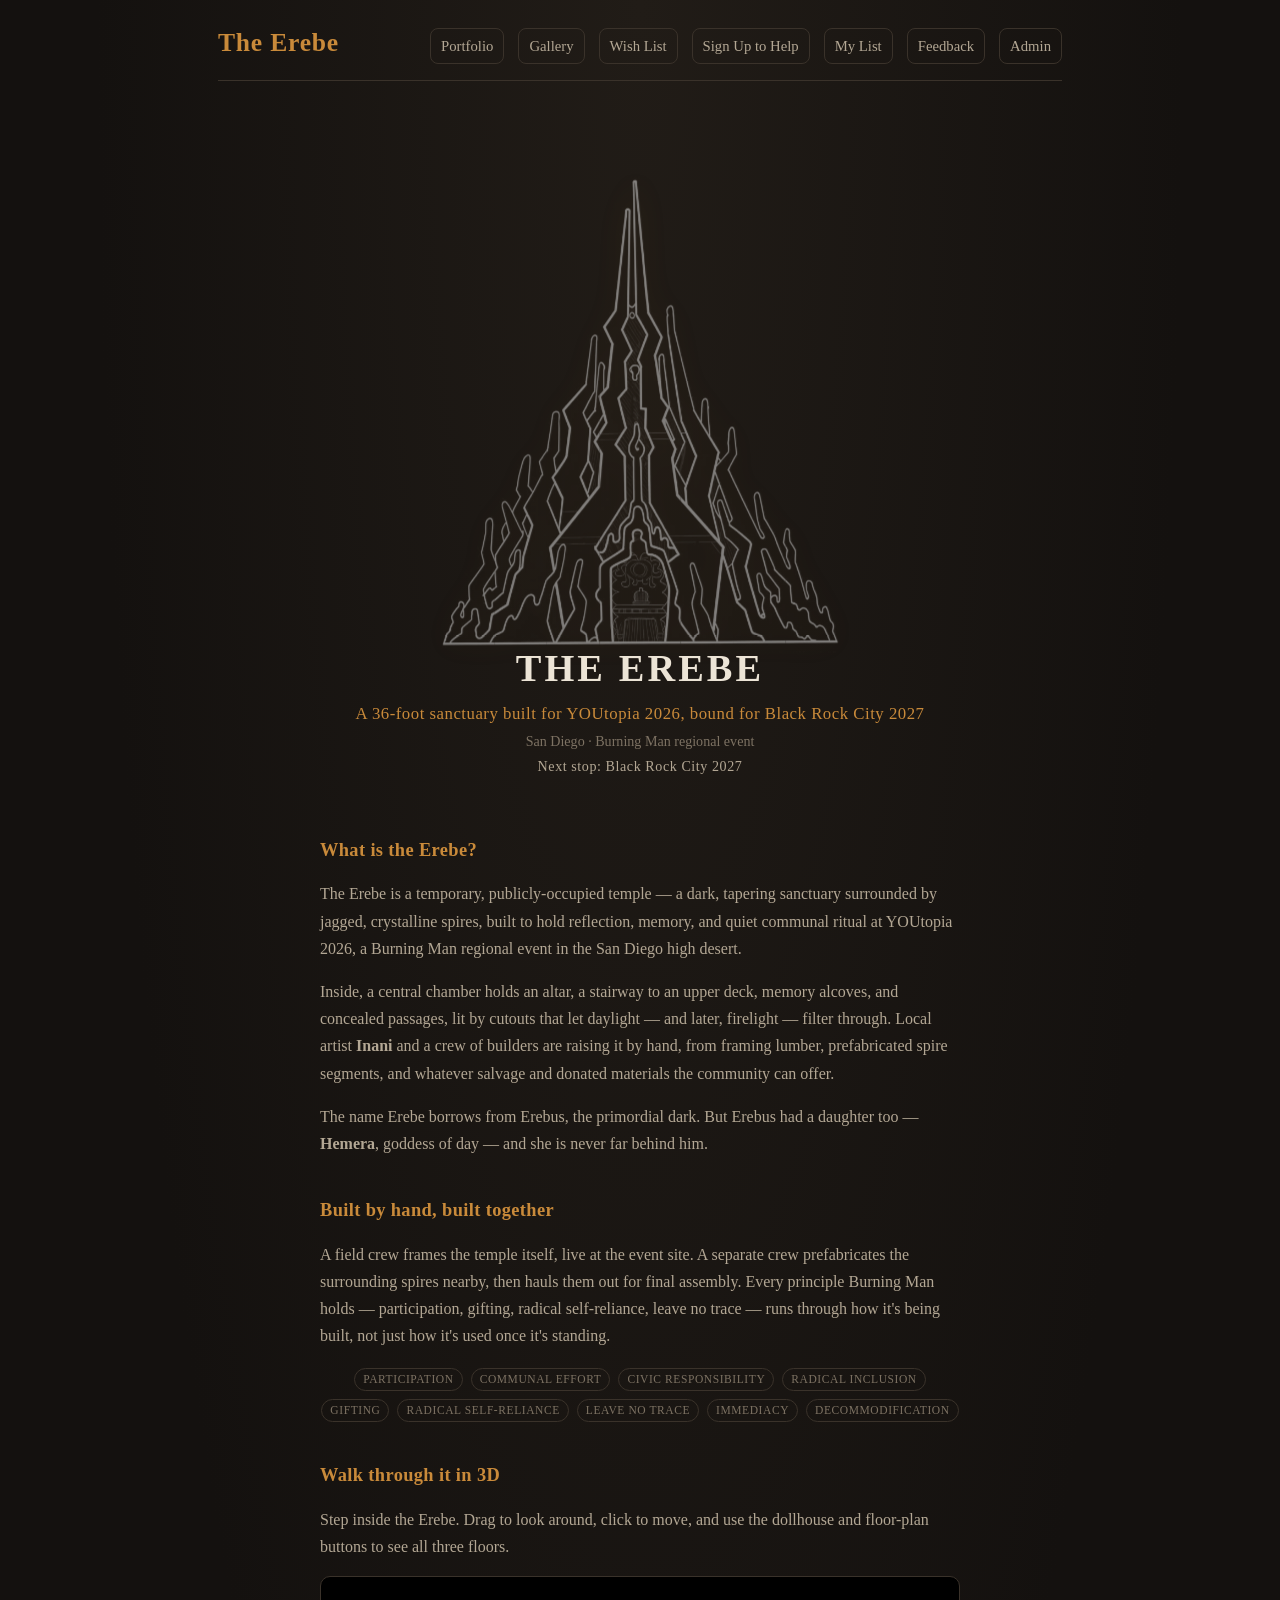
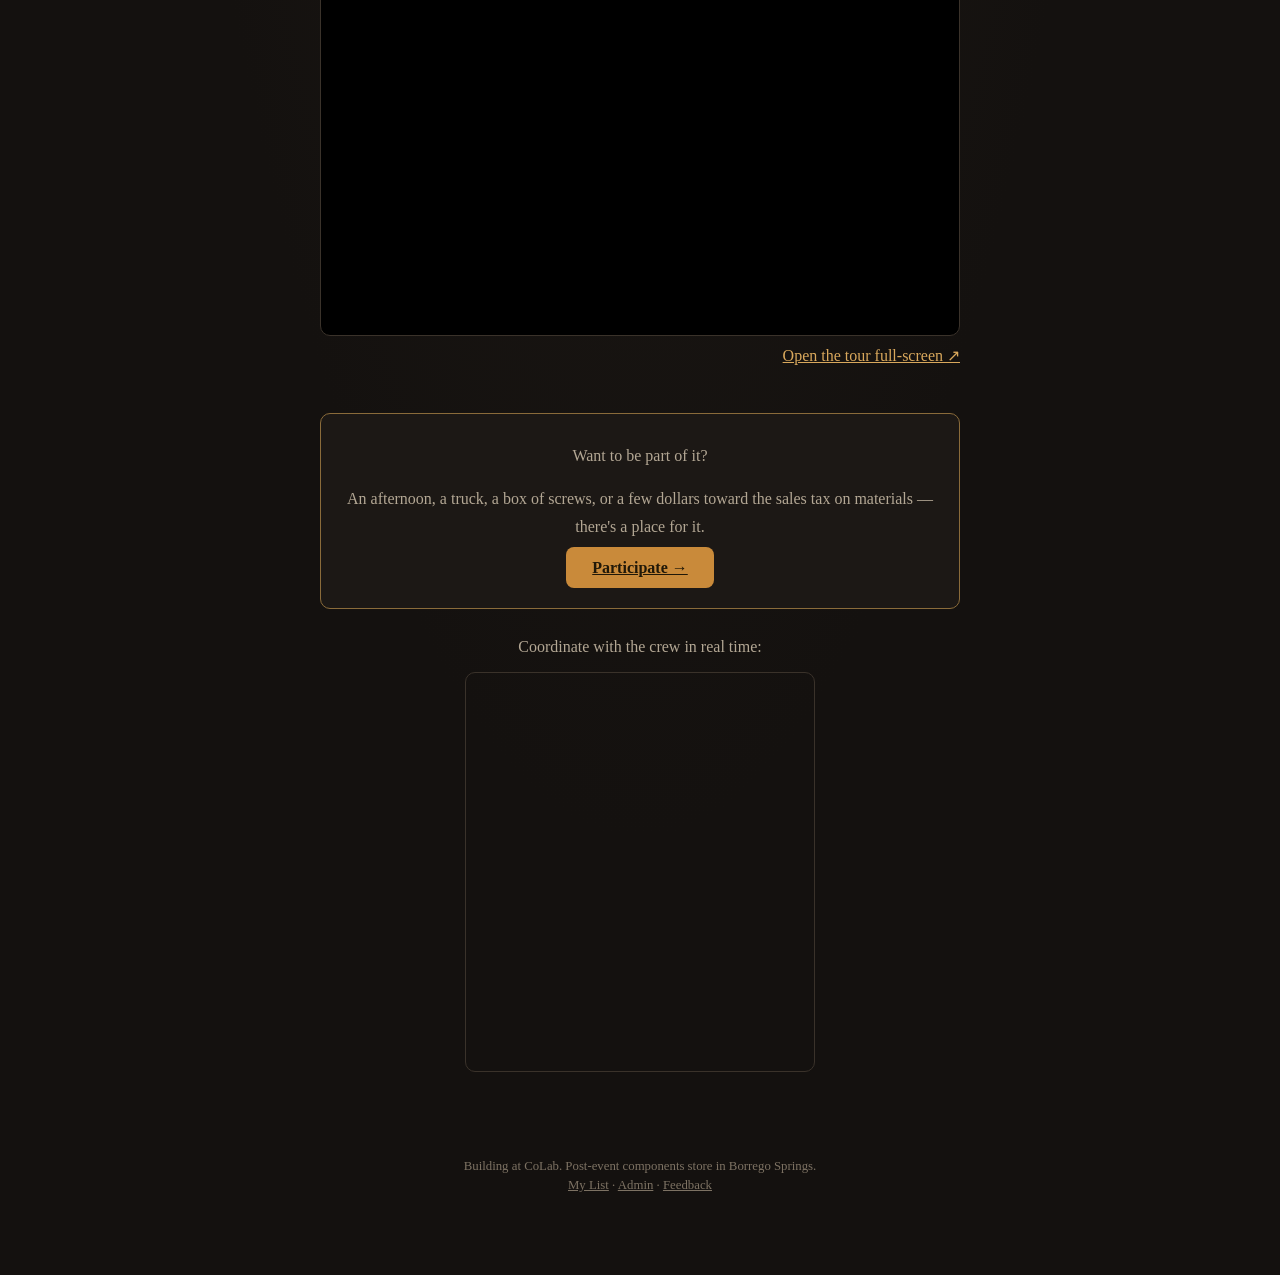
<file: index.html>
<!doctype html>
<html lang="en">
<head>
<meta charset="UTF-8" />
<meta name="viewport" content="width=device-width, initial-scale=1.0" />
<title>The Erebe</title>
<meta name="description" content="The Erebe: a 36-foot sanctuary built for YOUtopia 2026, bound for Black Rock City 2027." />

<meta property="og:type" content="website" />
<meta property="og:site_name" content="The Erebe" />
<meta property="og:title" content="The Erebe" />
<meta property="og:description" content="The Erebe: a 36-foot sanctuary built for YOUtopia 2026, bound for Black Rock City 2027." />
<meta property="og:url" content="https://erebe.art/" />
<meta property="og:image" content="https://erebe.art/assets/og-image.jpg" />
<meta property="og:image:width" content="1200" />
<meta property="og:image:height" content="630" />
<meta property="og:image:alt" content="Line-drawing elevation of the Erebe temple against a dark background" />

<meta name="twitter:card" content="summary_large_image" />
<meta name="twitter:title" content="The Erebe" />
<meta name="twitter:description" content="The Erebe: a 36-foot sanctuary built for YOUtopia 2026, bound for Black Rock City 2027." />
<meta name="twitter:image" content="https://erebe.art/assets/og-image.jpg" />

<link rel="stylesheet" href="styles.css" />
</head>
<body>
<div class="wrap">
  <header class="top">
    <div class="brand">
      <h1 class="home-brand">The Erebe</h1>
    </div>
    <nav class="top-links">
      <a href="portfolio.html">Portfolio</a>
      <a href="gallery.html">Gallery</a>
      <a href="participate.html">Wish List</a>
      <a href="contribute.html">Sign Up to Help</a>
      <a href="my-list.html">My List</a>
      <a href="feedback.html">Feedback</a>
      <a href="admin.html">Admin</a>
    </nav>
  </header>

  <div id="account-status" class="hidden"></div>

  <div class="hero">
    <div
      class="hero-art-wrap"
      role="img"
      aria-label="Line-drawing elevation of the Erebe temple: a tapering dark sanctuary surrounded by jagged crystalline spires"
    >
      <!-- Each spire "draws" separately: 7 stacked copies of the same artwork, each
           clipped to its own vertical slice and revealed bottom-up on its own delay,
           center spire first, cascading outward. -->
      <img class="hero-art-slice" src="assets/elevation-view-white.png" alt="" aria-hidden="true" style="--l:40%; --r:40%; animation-delay:0s;" />
      <img class="hero-art-slice" src="assets/elevation-view-white.png" alt="" aria-hidden="true" style="--l:27%; --r:60%; animation-delay:0.36s;" />
      <img class="hero-art-slice" src="assets/elevation-view-white.png" alt="" aria-hidden="true" style="--l:60%; --r:27%; animation-delay:0.36s;" />
      <img class="hero-art-slice" src="assets/elevation-view-white.png" alt="" aria-hidden="true" style="--l:14%; --r:73%; animation-delay:0.72s;" />
      <img class="hero-art-slice" src="assets/elevation-view-white.png" alt="" aria-hidden="true" style="--l:73%; --r:14%; animation-delay:0.72s;" />
      <img class="hero-art-slice" src="assets/elevation-view-white.png" alt="" aria-hidden="true" style="--l:0%; --r:86%; animation-delay:1.08s;" />
      <img class="hero-art-slice" src="assets/elevation-view-white.png" alt="" aria-hidden="true" style="--l:86%; --r:0%; animation-delay:1.08s;" />
    </div>
    <div class="hero-text">
      <h1>THE EREBE</h1>
      <p class="tagline" id="hero-tagline">A 36-foot sanctuary built for YOUtopia 2026, bound for Black Rock City 2027</p>
      <p class="subtagline" id="hero-subtagline">San Diego · Burning Man regional event</p>
      <p class="subtagline next-stop">Next stop: Black Rock City 2027</p>
    </div>
  </div>

  <div class="landing-section">
    <!--
      The content below is a static fallback (shown instantly, and if the live fetch
      ever fails) that Inani can already edit for real via Admin -> Homepage Copy.
      index.js replaces this wholesale with the live version once it loads.
    -->
    <div id="dynamic-sections">
      <h2>What is the Erebe?</h2>
      <p>
        The Erebe is a temporary, publicly-occupied temple — a dark, tapering sanctuary surrounded by
        jagged, crystalline spires, built to hold reflection, memory, and quiet communal ritual at
        YOUtopia 2026, a Burning Man regional event in the San Diego high desert.
      </p>
      <p>
        Inside, a central chamber holds an altar, a stairway to an upper deck, memory alcoves, and
        concealed passages, lit by cutouts that let daylight — and later, firelight — filter through.
        Local artist <strong>Inani</strong> and a crew of builders are raising it by hand, from framing
        lumber, prefabricated spire segments, and whatever salvage and donated materials the community
        can offer.
      </p>
      <p>
        The name Erebe borrows from Erebus, the primordial dark. But Erebus had a daughter too —
        <strong>Hemera</strong>, goddess of day — and she is never far behind him.
      </p>

      <h2>Built by hand, built together</h2>
      <p>
        A field crew frames the temple itself, live at the event site. A separate crew prefabricates the
        surrounding spires nearby, then hauls them out for final assembly. Every principle Burning Man
        holds — participation, gifting, radical self-reliance, leave no trace — runs through how it's
        being built, not just how it's used once it's standing.
      </p>
    </div>

    <div class="principles-row">
      <span class="pill">Participation</span>
      <span class="pill">Communal Effort</span>
      <span class="pill">Civic Responsibility</span>
      <span class="pill">Radical Inclusion</span>
      <span class="pill">Gifting</span>
      <span class="pill">Radical Self-Reliance</span>
      <span class="pill">Leave No Trace</span>
      <span class="pill">Immediacy</span>
      <span class="pill">Decommodification</span>
    </div>

    <!-- Matterport 3D scan of the build (issue #40). Lazy-loaded; Matterport shows its
         own click-to-play poster, so the heavy 3D viewer only starts when someone asks. -->
    <div class="tour-block">
      <h2>Walk through it in 3D</h2>
      <p>Step inside the Erebe. Drag to look around, click to move, and use the dollhouse
        and floor-plan buttons to see all three floors.</p>
      <div class="tour-frame">
        <iframe
          src="https://my.matterport.com/show/?m=96p6qNSC6Yw"
          title="Matterport 3D tour of the Erebe"
          loading="lazy"
          allow="xr-spatial-tracking; fullscreen"
          allowfullscreen
        ></iframe>
      </div>
      <p class="tour-link"><a href="https://my.matterport.com/show/?m=96p6qNSC6Yw" target="_blank" rel="noopener">Open the tour full-screen ↗</a></p>
    </div>

    <!-- Filled by index.js from get_upcoming_shifts(); stays hidden when nothing's posted. -->
    <div id="upcoming-shifts" class="hidden">
      <h2>Come build with us</h2>
      <p>Upcoming work shifts — sign up so Inani knows you're coming.</p>
      <div id="upcoming-shift-list"></div>
    </div>

    <div class="cta-block">
      <p>Want to be part of it?</p>
      <p id="cta-text">
        An afternoon, a truck, a box of screws, or a few dollars toward the sales tax on materials —
        there's a place for it.
      </p>
      <a class="btn" href="participate.html">Participate →</a>
    </div>

    <div class="discord-block">
      <p>Coordinate with the crew in real time:</p>
      <iframe
        src="https://discord.com/widget?id=1535742258358386698&theme=dark"
        width="350"
        height="400"
        allowtransparency="true"
        frameborder="0"
        sandbox="allow-popups allow-popups-to-escape-sandbox allow-same-origin allow-scripts"
        title="The Erebe Discord server"
      ></iframe>
    </div>
  </div>

  <footer class="foot">
    Building at CoLab. Post-event components store in Borrego Springs.
    <br /><a href="my-list.html">My List</a> · <a href="admin.html">Admin</a> · <a href="feedback.html">Feedback</a>
  </footer>
</div>
<script type="module" src="hero-reveal.js"></script>
<script type="module" src="index.js"></script>
<script type="module" src="chipper-mode.js"></script>
</body>
</html>
</file>
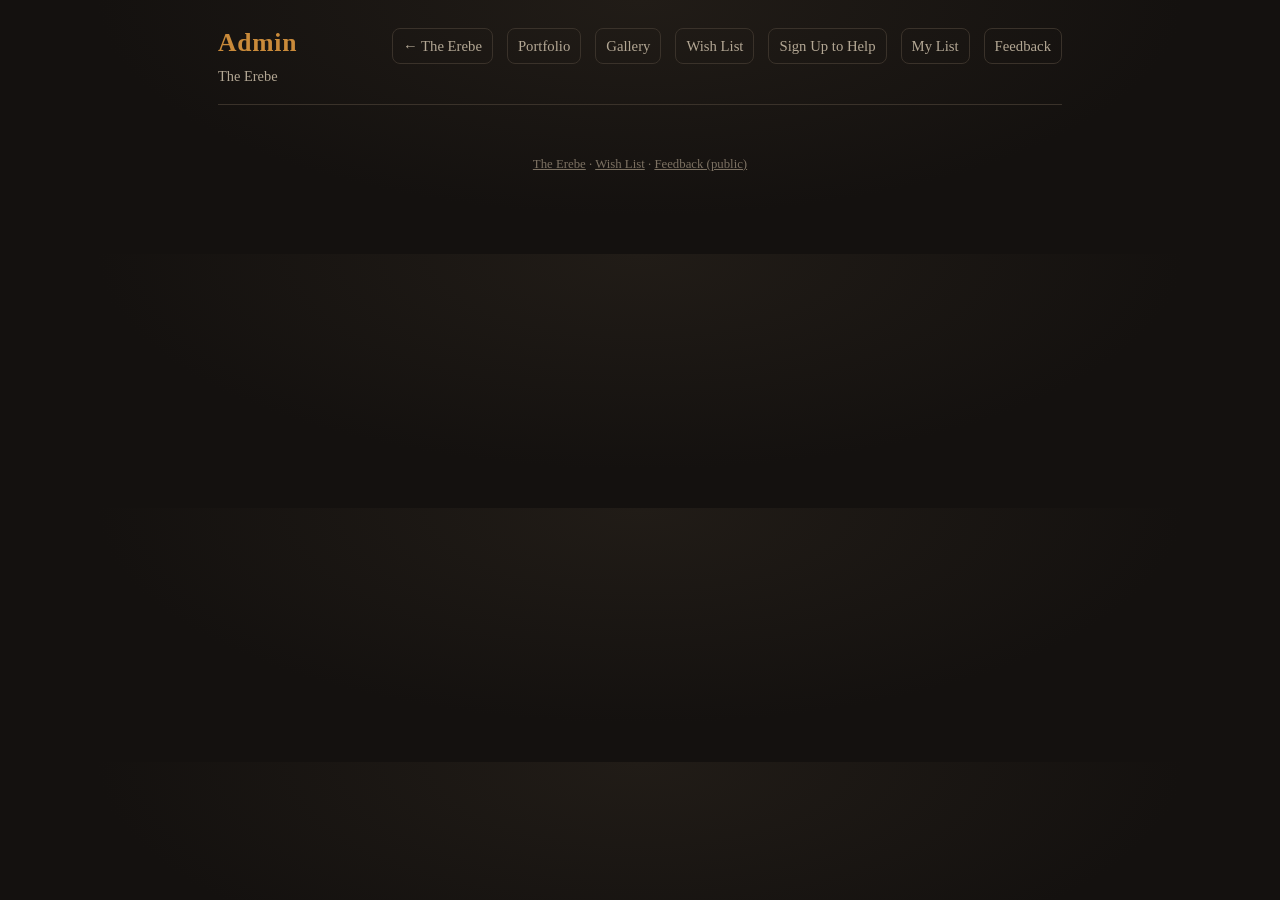
<file: admin.html>
<!doctype html>
<html lang="en">
<head>
<meta charset="UTF-8" />
<meta name="viewport" content="width=device-width, initial-scale=1.0" />
<title>Admin — The Erebe</title>
<link rel="stylesheet" href="styles.css" />
</head>
<body>
<div class="wrap">
  <header class="top">
    <div class="brand">
      <h1>Admin</h1>
      <p>The Erebe</p>
    </div>
    <nav class="top-links">
      <a href="index.html">← The Erebe</a>
      <a href="portfolio.html">Portfolio</a>
      <a href="gallery.html">Gallery</a>
      <a href="participate.html">Wish List</a>
      <a href="contribute.html">Sign Up to Help</a>
      <a href="my-list.html">My List</a>
      <a href="feedback.html">Feedback</a>
    </nav>
  </header>

  <div id="notice-area"></div>

  <div id="login-box" class="card hidden">
    <h2 class="section-title" style="margin-top:0;">Admin login</h2>
    <div class="row">
      <div class="field-group">
        <label class="field">Name</label>
        <input id="admin-name" type="text" />
      </div>
      <div class="field-group">
        <label class="field">Passcode</label>
        <input id="admin-passcode" type="password" />
      </div>
    </div>
    <button type="button" id="admin-login-btn">Log in</button>
  </div>

  <div id="dashboard" class="hidden">
    <button type="button" id="admin-logout" class="secondary small" style="float:right;">Log out</button>
    <div class="tabs">
      <button type="button" class="active" data-tab="change-requests">Change Requests</button>
      <button type="button" data-tab="donors">Donors</button>
      <button type="button" data-tab="hours">Hours</button>
      <button type="button" data-tab="shifts">Shifts</button>
      <button type="button" data-tab="wishlist">Wish List Items</button>
      <button type="button" data-tab="homepage">Homepage Copy</button>
      <button type="button" data-tab="feedback">Feedback</button>
      <button type="button" data-tab="portfolio">Portfolio</button>
      <button type="button" data-tab="inbox">Inbox <span id="inbox-count"></span></button>
    </div>

    <div id="tab-change-requests" class="tab-panel"></div>
    <div id="tab-donors" class="tab-panel hidden"></div>
    <div id="tab-hours" class="tab-panel hidden"></div>
    <div id="tab-shifts" class="tab-panel hidden"></div>
    <div id="tab-wishlist" class="tab-panel hidden"></div>
    <div id="tab-homepage" class="tab-panel hidden"></div>
    <div id="tab-feedback" class="tab-panel hidden"></div>
    <div id="tab-portfolio" class="tab-panel hidden"></div>
    <div id="tab-inbox" class="tab-panel hidden"></div>
  </div>

  <footer class="foot">
    <a href="index.html">The Erebe</a> · <a href="participate.html">Wish List</a> · <a href="feedback.html">Feedback (public)</a>
  </footer>
</div>

<script type="module" src="admin.js"></script>
</body>
</html>
</file>
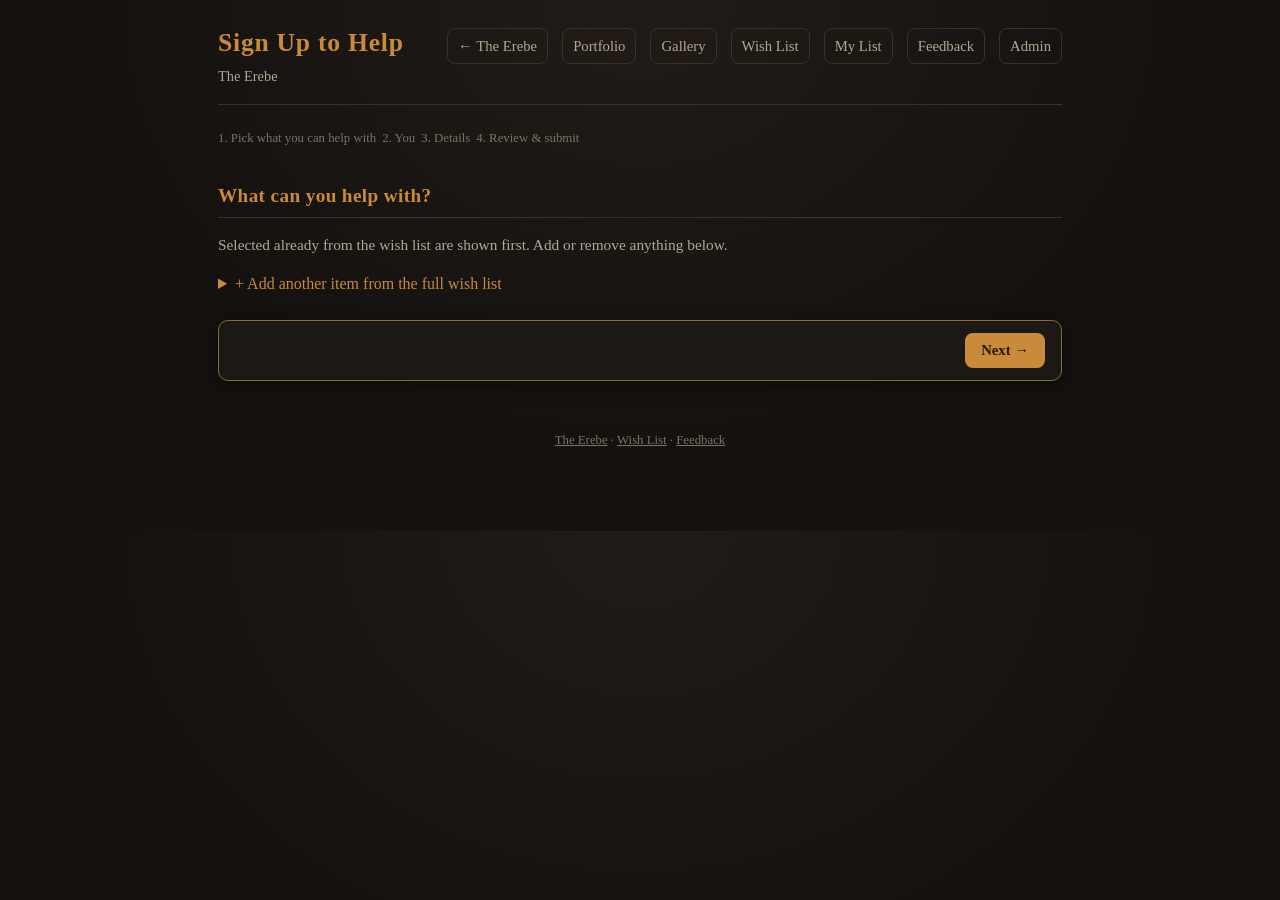
<file: contribute.html>
<!doctype html>
<html lang="en">
<head>
<meta charset="UTF-8" />
<meta name="viewport" content="width=device-width, initial-scale=1.0" />
<title>Sign Up to Help — The Erebe</title>
<link rel="stylesheet" href="styles.css" />
</head>
<body>
<div class="wrap">
  <header class="top">
    <div class="brand">
      <h1>Sign Up to Help</h1>
      <p>The Erebe</p>
    </div>
    <nav class="top-links">
      <a href="index.html">← The Erebe</a>
      <a href="portfolio.html">Portfolio</a>
      <a href="gallery.html">Gallery</a>
      <a href="participate.html">Wish List</a>
      <a href="my-list.html">My List</a>
      <a href="feedback.html">Feedback</a>
      <a href="admin.html">Admin</a>
    </nav>
  </header>

  <div id="account-status" class="hidden"></div>

  <div class="step-indicator">
    <span class="step" data-step="1">1. Pick what you can help with</span>
    <span class="step" data-step="2">2. You</span>
    <span class="step" data-step="3">3. Details</span>
    <span class="step" data-step="4">4. Review &amp; submit</span>
  </div>

  <div id="notice-area"></div>

  <!-- STEP 1: item picker -->
  <section id="step-1">
    <h2 class="section-title">What can you help with?</h2>
    <p class="intro">Selected already from the wish list are shown first. Add or remove anything below.</p>
    <div id="selected-items"></div>

    <details id="full-picker-details" style="margin-top:16px;">
      <summary style="cursor:pointer; color: var(--accent);">+ Add another item from the full wish list</summary>
      <div id="full-item-picker" style="margin-top:12px;"></div>
    </details>

    <div class="sticky-cart" style="margin-top:24px;">
      <span id="step1-count"></span>
      <button type="button" id="to-step-2">Next →</button>
    </div>
  </section>

  <!-- STEP 2: who you are -->
  <section id="step-2" class="hidden">
    <h2 class="section-title">Who's helping?</h2>

    <div id="already-logged-in" class="card hidden">
      <p>Continuing as <strong id="logged-in-name"></strong>.</p>
      <div class="row">
        <button type="button" id="already-logged-in-continue">Continue →</button>
        <button type="button" id="logout-switch" class="secondary small">Not you? Switch account</button>
      </div>
    </div>

    <div id="auth-forms" class="row" style="align-items: flex-start;">
      <div id="login-form" class="card" style="flex: 1; min-width: 260px;">
        <h3 style="margin-top:0; color:var(--accent);">Signed up before?</h3>
        <p class="intro" style="margin-top:0;">Log in with your chosen name to add these to the same list.</p>
        <div class="row">
          <div class="field-group">
            <label class="field">Your chosen name</label>
            <input id="li-chosen-name" type="text" />
          </div>
          <div class="field-group">
            <label class="field">Your passcode</label>
            <input id="li-passcode" type="password" />
          </div>
        </div>
        <button type="button" id="login-continue-btn">Log in &amp; continue →</button>
      </div>

      <div id="signup-form" class="card" style="flex: 1; min-width: 260px;">
        <h3 style="margin-top:0; color:var(--accent);">First time helping?</h3>
        <div class="field-group">
          <label class="field">Your name (Inani will use this to reach out)</label>
          <input id="su-contact-name" type="text" />
        </div>
        <div class="field-group">
          <label class="field">Your email</label>
          <input id="su-email" type="email" />
        </div>
        <div class="row">
          <div class="field-group">
            <label class="field">Choose a name for logging back in later</label>
            <input id="su-chosen-name" type="text" />
          </div>
          <div class="field-group">
            <label class="field">Choose a passcode</label>
            <input id="su-passcode" type="password" />
          </div>
        </div>
        <button type="button" id="signup-continue-btn">Sign up &amp; continue →</button>
      </div>
    </div>

    <div class="row" style="margin-top:8px;">
      <button type="button" class="secondary" id="back-to-1">← Back</button>
    </div>
  </section>

  <!-- STEP 3: per-item details -->
  <section id="step-3" class="hidden">
    <h2 class="section-title">A few details</h2>
    <p class="intro">
      For the first item, check "use this for every item" on any question where the answer is the same
      across everything you're helping with — it'll fill in the rest for you.
    </p>
    <div id="detail-items"></div>
    <div class="row" style="margin-top:8px;">
      <button type="button" class="secondary" id="back-to-2">← Back</button>
      <button type="button" id="to-step-4">Next →</button>
    </div>
  </section>

  <!-- STEP 4: review + submit -->
  <section id="step-4" class="hidden">
    <h2 class="section-title">Review &amp; submit</h2>

    <div class="card">
      <div class="checkbox-row">
        <input type="checkbox" id="anon-checkbox" />
        <label for="anon-checkbox">Keep me anonymous on the public thank-you list (we'll show "Anonymous" instead of your name)</label>
      </div>
    </div>

    <div id="review-summary"></div>

    <div class="row" style="margin-top:8px;">
      <button type="button" class="secondary" id="back-to-3">← Back</button>
      <button type="button" id="submit-btn">Submit</button>
    </div>
  </section>

  <section id="step-done" class="hidden">
    <div class="notice success">
      Thank you! Your list has been recorded. <a href="my-list.html">View your list any time here</a>.
    </div>
  </section>

  <footer class="foot">
    <a href="index.html">The Erebe</a> · <a href="participate.html">Wish List</a> · <a href="feedback.html">Feedback</a>
  </footer>
</div>

<script type="module" src="contribute.js"></script>
</body>
</html>
</file>
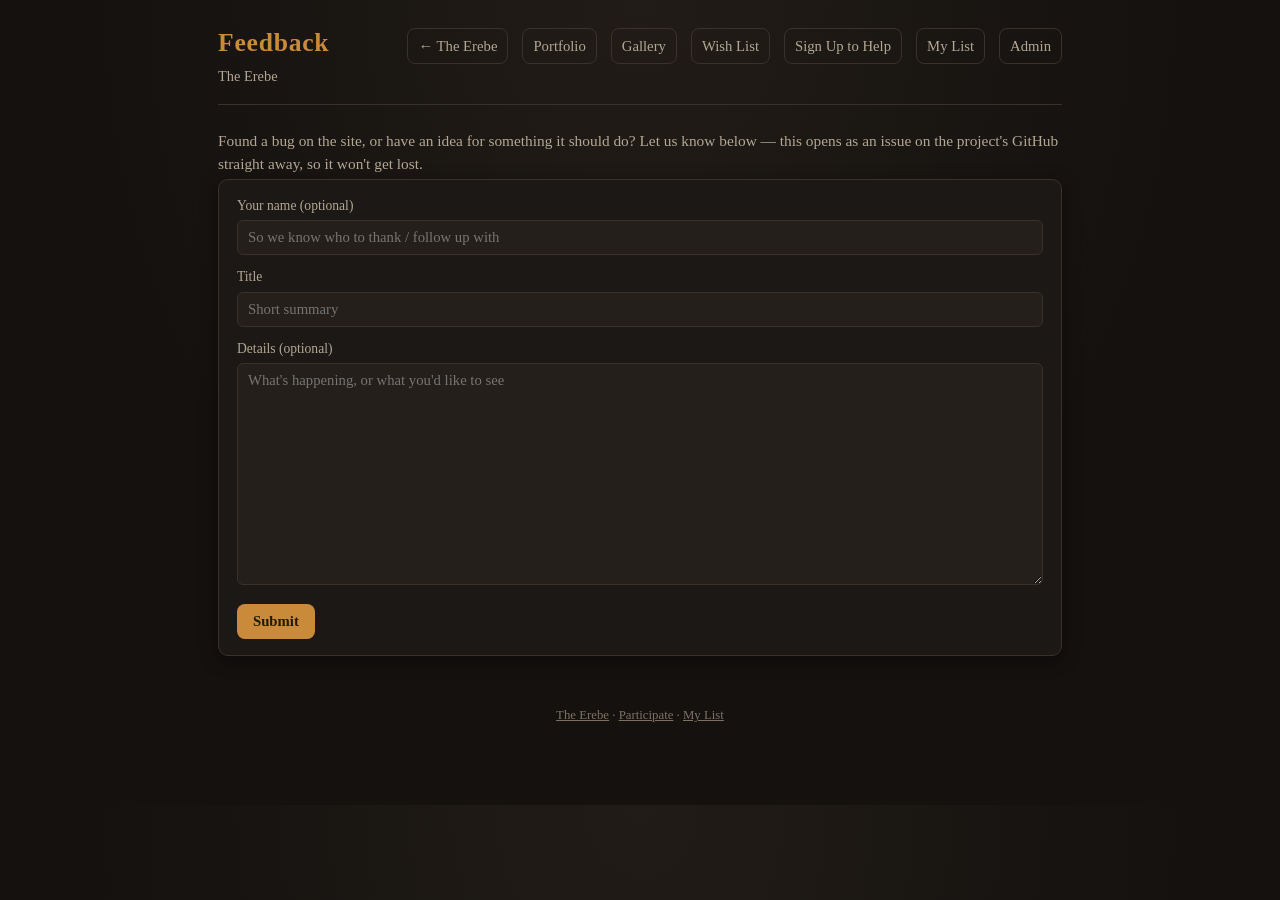
<file: feedback.html>
<!doctype html>
<html lang="en">
<head>
<meta charset="UTF-8" />
<meta name="viewport" content="width=device-width, initial-scale=1.0" />
<title>Feedback — The Erebe</title>
<link rel="stylesheet" href="styles.css" />
</head>
<body>
<div class="wrap">
  <header class="top">
    <div class="brand">
      <h1>Feedback</h1>
      <p>The Erebe</p>
    </div>
    <nav class="top-links">
      <a href="index.html">← The Erebe</a>
      <a href="portfolio.html">Portfolio</a>
      <a href="gallery.html">Gallery</a>
      <a href="participate.html">Wish List</a>
      <a href="contribute.html">Sign Up to Help</a>
      <a href="my-list.html">My List</a>
      <a href="admin.html">Admin</a>
    </nav>
  </header>

  <p class="intro">
    Found a bug on the site, or have an idea for something it should do? Let us know below —
    this opens as an issue on the project's GitHub straight away, so it won't get lost.
  </p>

  <div id="notice-area"></div>

  <div id="feedback-form" class="card">
    <div class="field-group">
      <label class="field">Your name (optional)</label>
      <input type="text" id="fb-name" placeholder="So we know who to thank / follow up with" />
    </div>
    <div class="field-group">
      <label class="field">Title</label>
      <input type="text" id="fb-title" placeholder="Short summary" />
    </div>
    <div class="field-group">
      <label class="field">Details (optional)</label>
      <textarea id="fb-body" rows="12" maxlength="60000" style="resize:vertical;" placeholder="What's happening, or what you'd like to see"></textarea>
    </div>
    <button type="button" id="fb-submit-btn">Submit</button>
  </div>

  <footer class="foot">
    <a href="index.html">The Erebe</a> · <a href="participate.html">Participate</a> · <a href="my-list.html">My List</a>
  </footer>
</div>

<script type="module" src="feedback.js"></script>
</body>
</html>
</file>
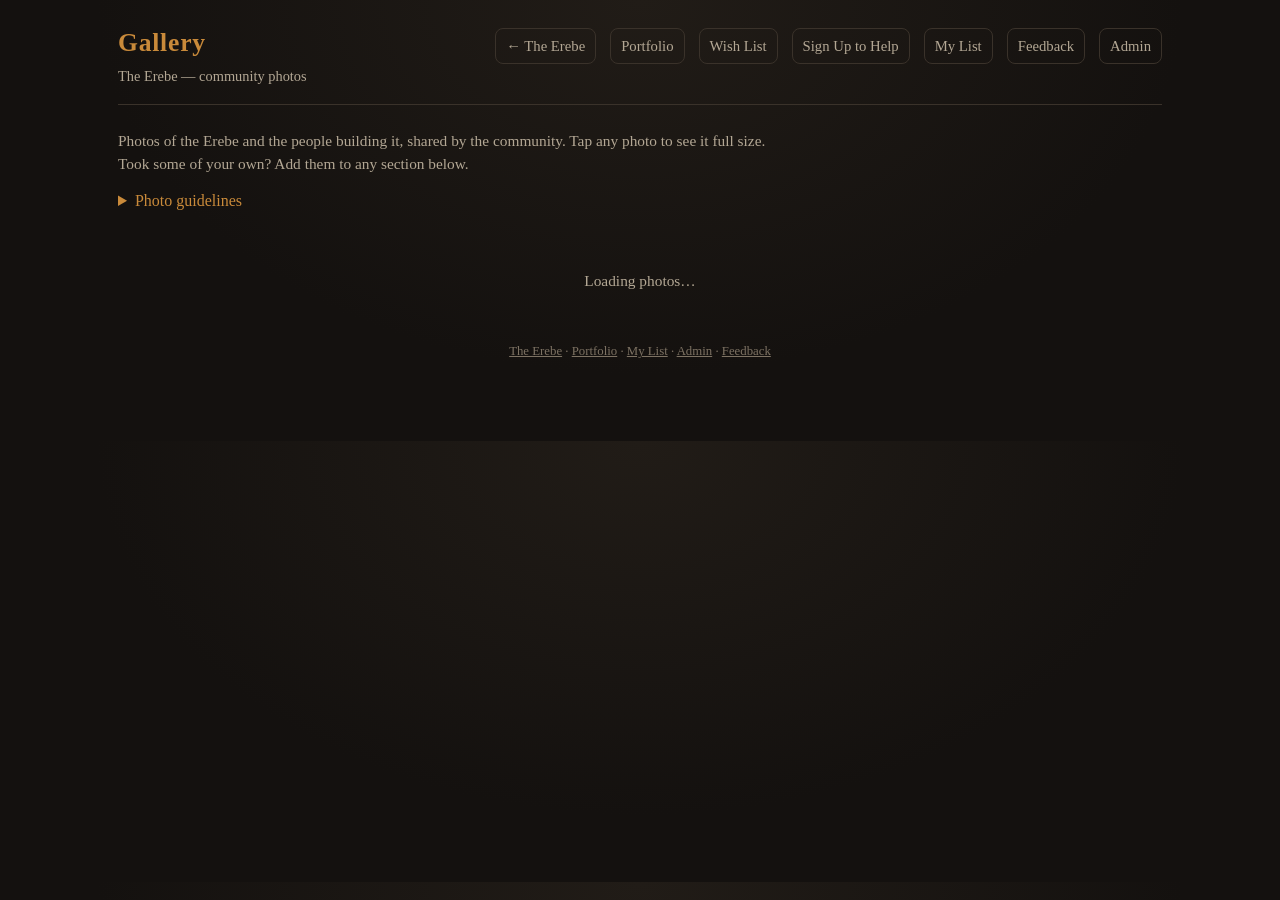
<file: gallery.html>
<!doctype html>
<html lang="en">
<head>
<meta charset="UTF-8" />
<meta name="viewport" content="width=device-width, initial-scale=1.0" />
<title>Gallery — The Erebe</title>
<meta name="description" content="Community photos of the Erebe: build days, the crew, and the temple itself. Add your own." />
<link rel="canonical" href="https://erebe.art/gallery.html" />

<meta property="og:type" content="website" />
<meta property="og:site_name" content="The Erebe" />
<meta property="og:title" content="Gallery — The Erebe" />
<meta property="og:description" content="Community photos of the Erebe: build days, the crew, and the temple itself. Add your own." />
<meta property="og:url" content="https://erebe.art/gallery.html" />
<meta property="og:image" content="https://erebe.art/assets/og-image.jpg" />
<meta property="og:image:width" content="1200" />
<meta property="og:image:height" content="630" />

<meta name="twitter:card" content="summary_large_image" />
<meta name="twitter:title" content="Gallery — The Erebe" />
<meta name="twitter:description" content="Community photos of the Erebe: build days, the crew, and the temple itself." />
<meta name="twitter:image" content="https://erebe.art/assets/og-image.jpg" />

<link rel="stylesheet" href="styles.css" />
</head>
<body>
<div class="wrap wrap-wide">
  <header class="top">
    <div class="brand">
      <h1>Gallery</h1>
      <p>The Erebe — community photos</p>
    </div>
    <nav class="top-links">
      <a href="index.html">← The Erebe</a>
      <a href="portfolio.html">Portfolio</a>
      <a href="participate.html">Wish List</a>
      <a href="contribute.html">Sign Up to Help</a>
      <a href="my-list.html">My List</a>
      <a href="feedback.html">Feedback</a>
      <a href="admin.html">Admin</a>
    </nav>
  </header>

  <div id="account-status" class="hidden"></div>

  <div id="admin-bar" class="admin-bar hidden">
    <span class="admin-bar-label">Admin mode</span>
    <span class="admin-bar-hint">You can rename, reorder and delete sections, and move, hide or delete any photo. Hidden photos show faded.</span>
    <button type="button" class="small" id="gl-new-section">+ New section</button>
  </div>

  <p class="intro gl-intro">
    Photos of the Erebe and the people building it, shared by the community. Tap any photo to see it
    full size. Took some of your own? Add them to any section below.
  </p>

  <details class="gl-guidelines">
    <summary>Photo guidelines</summary>
    <ul>
      <li><strong>Share photos you took</strong>, or ones the photographer has said you can share, and credit them.</li>
      <li><strong>Ask before posting people.</strong> If someone is clearly recognizable, make sure they're OK with being online. Consent is a core part of burn culture.</li>
      <li><strong>Keep it all-ages:</strong> no nudity, nothing hateful or harassing, no ads.</li>
      <li>Hidden location data (GPS) is <strong>stripped automatically</strong> from every photo when it's uploaded.</li>
      <li>Photos stay the property of whoever took them. They're shown here only to celebrate the project.</li>
      <li><strong>In a photo and want it gone, or see your work posted without permission?</strong> Tap ⚑ on it. Photos reported for those reasons are hidden right away while we take a look.</li>
    </ul>
  </details>

  <div class="gl-toolbar">
    <label class="checkbox-row hidden" id="gl-mine-wrap"><input type="checkbox" id="gl-mine" /> Show only my uploads</label>
    <span class="hint hidden" id="gl-login-hint">Log in on <a href="my-list.html">My List</a> to be able to edit or remove your uploads later.</span>
  </div>

  <div id="notice-area"></div>

  <div id="gl-sections" aria-live="polite">
    <p class="intro" style="text-align:center; margin:40px 0;">Loading photos…</p>
  </div>

  <footer class="foot">
    <a href="index.html">The Erebe</a> · <a href="portfolio.html">Portfolio</a> · <a href="my-list.html">My List</a> · <a href="admin.html">Admin</a> · <a href="feedback.html">Feedback</a>
  </footer>
</div>

<script type="module" src="gallery.js"></script>
</body>
</html>
</file>
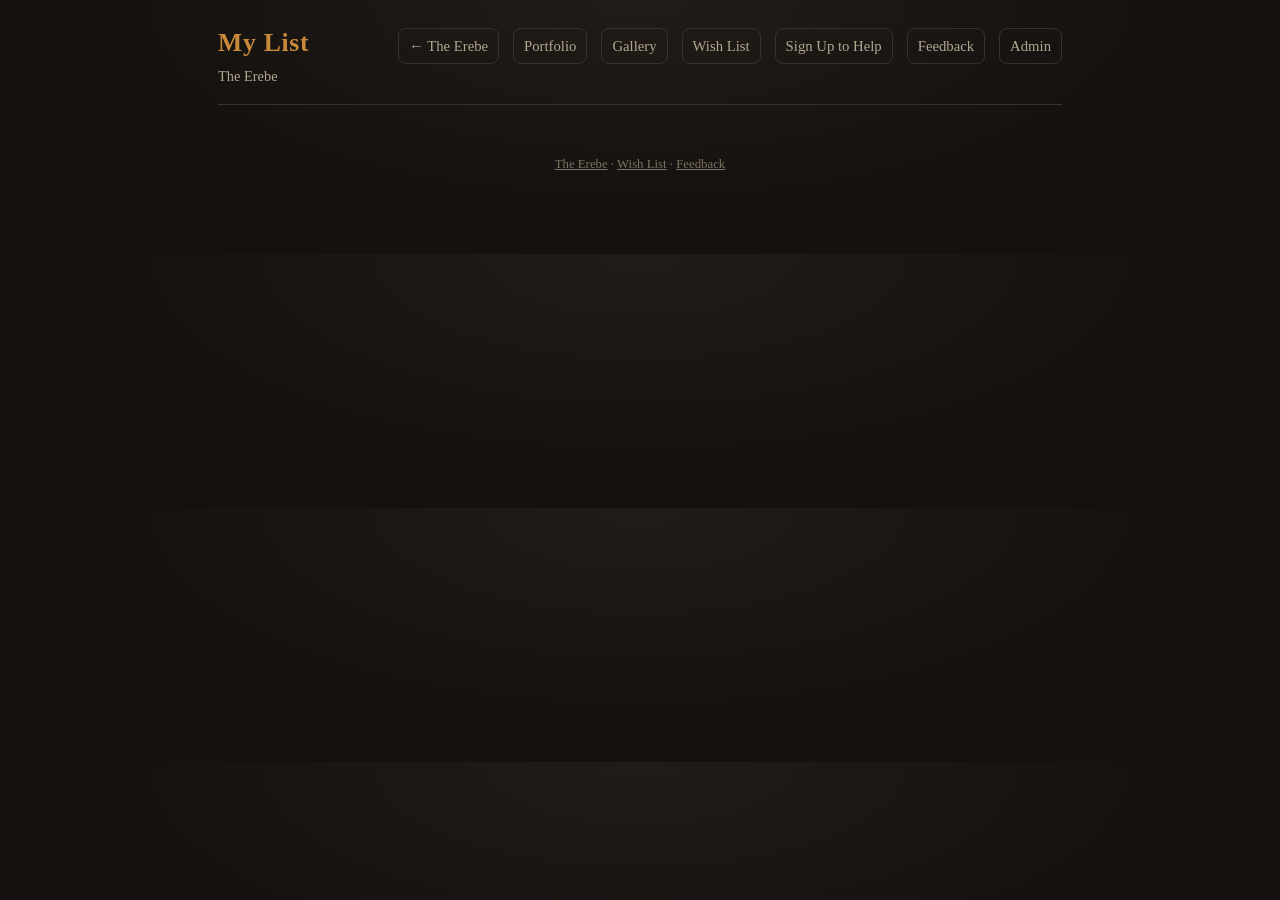
<file: my-list.html>
<!doctype html>
<html lang="en">
<head>
<meta charset="UTF-8" />
<meta name="viewport" content="width=device-width, initial-scale=1.0" />
<title>My List — The Erebe</title>
<link rel="stylesheet" href="styles.css" />
</head>
<body>
<div class="wrap">
  <header class="top">
    <div class="brand">
      <h1>My List</h1>
      <p>The Erebe</p>
    </div>
    <nav class="top-links">
      <a href="index.html">← The Erebe</a>
      <a href="portfolio.html">Portfolio</a>
      <a href="gallery.html">Gallery</a>
      <a href="participate.html">Wish List</a>
      <a href="contribute.html">Sign Up to Help</a>
      <a href="feedback.html">Feedback</a>
      <a href="admin.html">Admin</a>
    </nav>
  </header>

  <div id="notice-area"></div>

  <div id="claim-box" class="card hidden">
    <h2 class="section-title" style="margin-top:0;">Claim your hours</h2>
    <p class="intro" id="claim-summary"></p>
    <div id="claim-signed-in" class="hidden">
      <p class="intro">You're signed in as <strong id="claim-signed-in-name"></strong>. Add these hours to that account?</p>
      <button type="button" id="claim-merge-btn">Add them to my account</button>
      <button type="button" id="claim-switch-btn" class="secondary small">That's not me — log out</button>
    </div>
    <div id="claim-new" class="hidden">
      <p class="intro">Pick a login name and passcode so you can see them and log more yourself.
        Already have an account? <a href="#" id="claim-login-link">Log in below</a> and we'll add them to it.</p>
      <div class="row">
        <div class="field-group">
          <label class="field">Choose a login name</label>
          <input id="cl-chosen-name" type="text" />
        </div>
        <div class="field-group">
          <label class="field">Choose a passcode</label>
          <input id="cl-passcode" type="password" />
        </div>
      </div>
      <div class="row">
        <div class="field-group">
          <label class="field">Your name (playa name is fine)</label>
          <input id="cl-contact-name" type="text" />
        </div>
        <div class="field-group">
          <label class="field">Email</label>
          <input id="cl-email" type="email" />
        </div>
      </div>
      <button type="button" id="claim-create-btn">Claim my account</button>
    </div>
  </div>

  <div id="login-box" class="card hidden">
    <h2 class="section-title" style="margin-top:0;">Log in</h2>
    <div class="row">
      <div class="field-group">
        <label class="field">Your chosen name (or admin name)</label>
        <input id="li-chosen-name" type="text" />
      </div>
      <div class="field-group">
        <label class="field">Your passcode</label>
        <input id="li-passcode" type="password" />
      </div>
    </div>
    <button type="button" id="login-btn">Log in</button>
    <p class="intro" style="margin-top:10px;">Haven't signed up yet? <a href="contribute.html">Pick something to help with</a>,
      or just make an account to log hours and join shifts:</p>
    <details style="margin-top:8px;">
      <summary style="cursor:pointer; color:var(--accent);">Create an account</summary>
      <div style="margin-top:10px;">
        <div class="row">
          <div class="field-group">
            <label class="field">Choose a login name</label>
            <input id="rg-chosen-name" type="text" />
          </div>
          <div class="field-group">
            <label class="field">Choose a passcode</label>
            <input id="rg-passcode" type="password" />
          </div>
        </div>
        <div class="row">
          <div class="field-group">
            <label class="field">Your name (playa name is fine)</label>
            <input id="rg-contact-name" type="text" />
          </div>
          <div class="field-group">
            <label class="field">Email</label>
            <input id="rg-email" type="email" />
          </div>
        </div>
        <button type="button" id="register-btn">Create account</button>
      </div>
    </details>
  </div>

  <div id="dashboard" class="hidden">
    <div class="card">
      <div class="row">
        <div class="field-group">
          <label class="field">Your name</label>
          <input id="contact-name" type="text" />
        </div>
        <div class="field-group">
          <label class="field">Email</label>
          <input id="contact-email" type="email" />
        </div>
      </div>
      <button type="button" id="save-contact" class="secondary small">Save</button>
      <div class="checkbox-row" style="margin-top:12px;">
        <input type="checkbox" id="anon-toggle" />
        <label for="anon-toggle">Keep me anonymous on the public thank-you list</label>
      </div>
      <button type="button" id="logout-btn" class="secondary small" style="margin-top:12px;">Log out</button>
    </div>

    <h2 class="section-title" id="log-hours">Log Your Hours</h2>
    <p class="intro">Worked on the build? Log it here — it's your record for future builds and anything
      that gives credit for volunteer time.</p>
    <div class="card" id="hour-form-wrap"></div>

    <h2 class="section-title">Your Hours <span id="hours-total" class="hours-total"></span></h2>
    <div id="hours-list"></div>

    <h2 class="section-title" id="shifts">Work Shifts</h2>
    <p class="intro">Times Inani has asked for people to be there. Sign up so he knows you're coming.</p>
    <div id="shift-list"></div>

    <h2 class="section-title">Your Contributions</h2>
    <div id="contrib-list"></div>

    <a class="btn" href="contribute.html">+ Add more items</a>
  </div>

  <footer class="foot">
    <a href="index.html">The Erebe</a> · <a href="participate.html">Wish List</a> · <a href="feedback.html">Feedback</a>
  </footer>
</div>

<script type="module" src="my-list.js"></script>
</body>
</html>
</file>
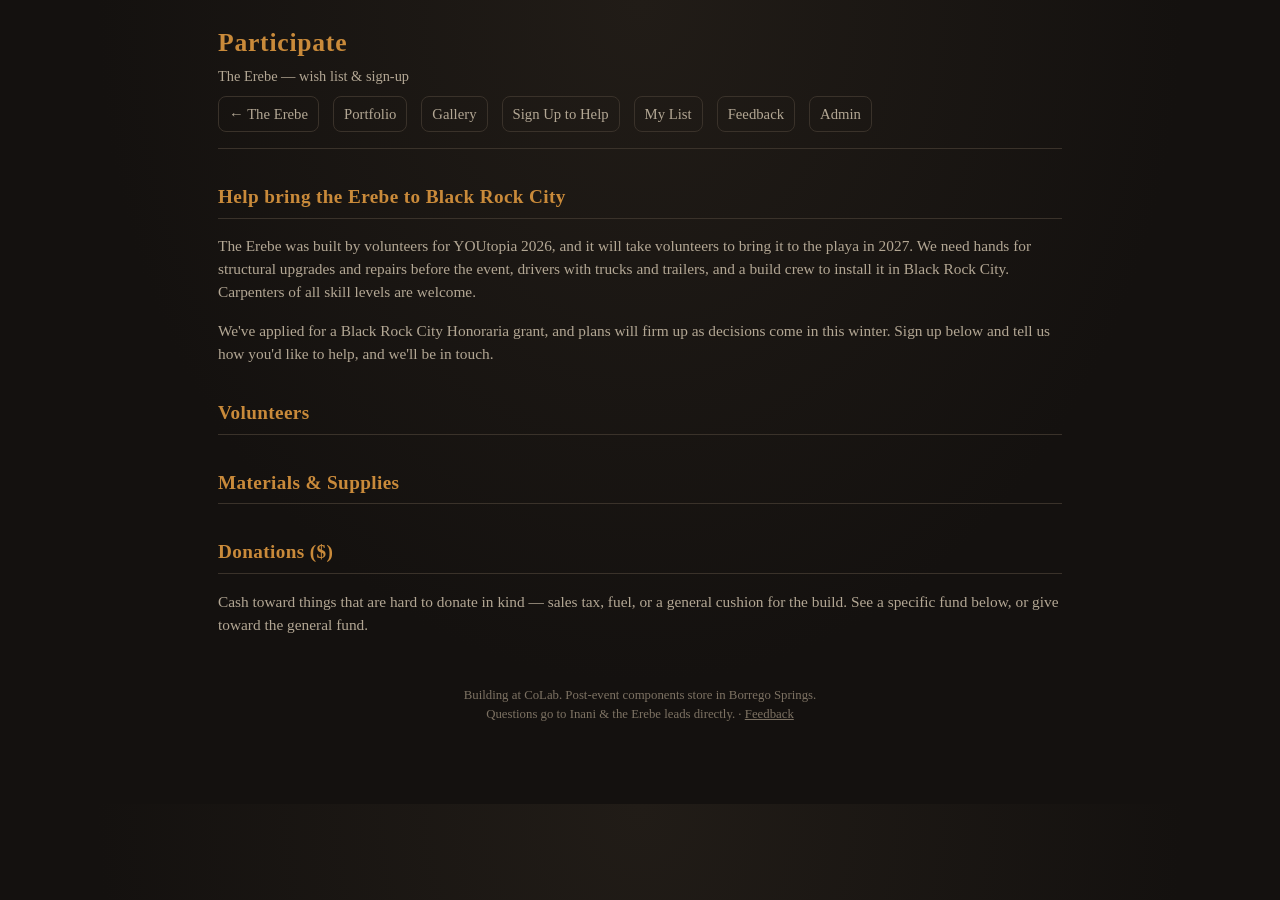
<file: participate.html>
<!doctype html>
<html lang="en">
<head>
<meta charset="UTF-8" />
<meta name="viewport" content="width=device-width, initial-scale=1.0" />
<title>Participate — The Erebe</title>
<meta name="description" content="Sign up to help build the Erebe: volunteer roles, materials, and donations to bring it to Black Rock City 2027." />

<meta property="og:type" content="website" />
<meta property="og:site_name" content="The Erebe" />
<meta property="og:title" content="Participate — The Erebe" />
<meta property="og:description" content="Sign up to help build the Erebe: volunteer roles, materials, and donations to bring it to Black Rock City 2027." />
<meta property="og:url" content="https://erebe.art/participate.html" />
<meta property="og:image" content="https://erebe.art/assets/og-image.jpg" />
<meta property="og:image:width" content="1200" />
<meta property="og:image:height" content="630" />

<meta name="twitter:card" content="summary_large_image" />
<meta name="twitter:title" content="Participate — The Erebe" />
<meta name="twitter:description" content="Sign up to help build the Erebe: volunteer roles, materials, and donations to bring it to Black Rock City 2027." />
<meta name="twitter:image" content="https://erebe.art/assets/og-image.jpg" />

<link rel="stylesheet" href="styles.css" />
</head>
<body>
<div class="wrap">
  <header class="top">
    <div class="brand">
      <h1>Participate</h1>
      <p>The Erebe — wish list &amp; sign-up</p>
    </div>
    <nav class="top-links">
      <a href="index.html">← The Erebe</a>
      <a href="portfolio.html">Portfolio</a>
      <a href="gallery.html">Gallery</a>
      <a href="contribute.html">Sign Up to Help</a>
      <a href="my-list.html">My List</a>
      <a href="feedback.html">Feedback</a>
      <a href="admin.html">Admin</a>
    </nav>
  </header>

  <div id="account-status" class="hidden"></div>

  <h2 class="section-title">Help bring the Erebe to Black Rock City</h2>
  <p class="intro">
    The Erebe was built by volunteers for YOUtopia 2026, and it will take volunteers to bring it to the
    playa in 2027. We need hands for structural upgrades and repairs before the event, drivers with
    trucks and trailers, and a build crew to install it in Black Rock City. Carpenters of all skill
    levels are welcome.
  </p>
  <p class="intro">
    We've applied for a Black Rock City Honoraria grant, and plans will firm up as decisions come in
    this winter. Sign up below and tell us how you'd like to help, and we'll be in touch.
  </p>

  <div id="notice-area"></div>

  <div id="volunteer-section">
    <h2 class="section-title">Volunteers</h2>
    <div id="volunteer-list"></div>
  </div>

  <div id="material-section">
    <h2 class="section-title">Materials &amp; Supplies</h2>
    <div id="material-list"></div>
  </div>

  <div id="donation-section">
    <h2 class="section-title">Donations ($)</h2>
    <p class="intro">Cash toward things that are hard to donate in kind — sales tax, fuel, or a general
      cushion for the build. See a specific fund below, or give toward the general fund.</p>
    <div id="donation-list"></div>
  </div>

  <div id="sticky-cart" class="sticky-cart hidden">
    <span id="cart-count"></span>
    <a class="btn" href="contribute.html">Continue to sign up →</a>
  </div>

  <footer class="foot">
    Building at CoLab. Post-event components store in Borrego Springs.
    <br />Questions go to Inani &amp; the Erebe leads directly. · <a href="feedback.html">Feedback</a>
  </footer>
</div>

<script type="module" src="participate.js"></script>
</body>
</html>
</file>
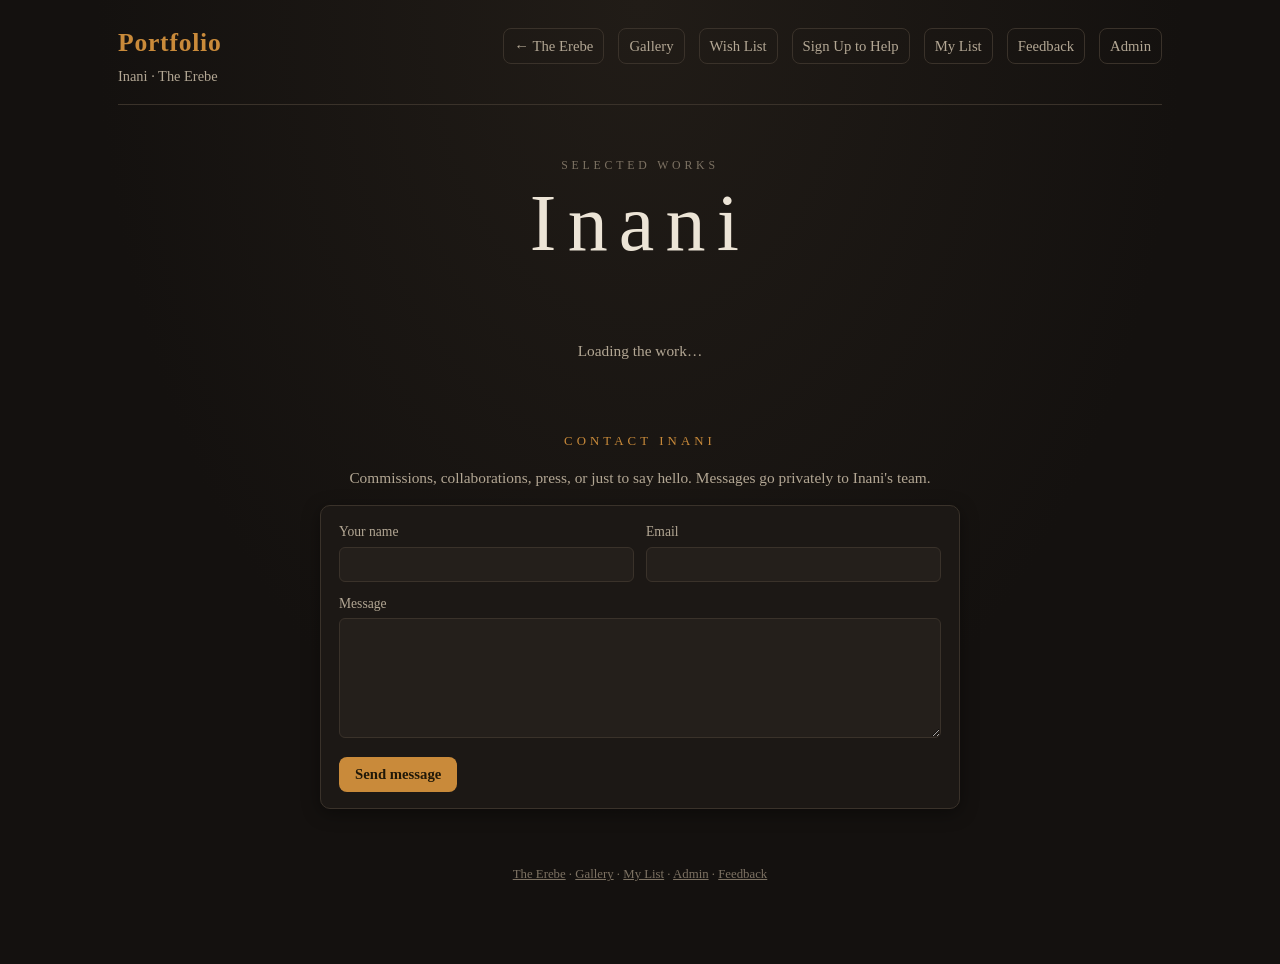
<file: portfolio.html>
<!doctype html>
<html lang="en">
<head>
<meta charset="UTF-8" />
<meta name="viewport" content="width=device-width, initial-scale=1.0" />
<title>Inani — Portfolio · The Erebe</title>
<meta name="description" content="Selected large-scale art and temple builds by Inani, lead artist of the Erebe: Burning Man, YOUtopia, Love Burn, Fern Burn, SOAK and more, 2019 to today." />
<link rel="canonical" href="https://erebe.art/portfolio.html" />

<meta property="og:type" content="profile" />
<meta property="og:site_name" content="The Erebe" />
<meta property="og:title" content="Inani — Portfolio" />
<meta property="og:description" content="Selected large-scale art and temple builds by Inani, lead artist of the Erebe: Burning Man, YOUtopia, Love Burn, Fern Burn, SOAK and more, 2019 to today." />
<meta property="og:url" content="https://erebe.art/portfolio.html" />
<!-- Link-preview crawlers don't run JavaScript, so this has to be a fixed file. Once the
     portfolio has photos, save a 1200x630 crop of a favorite as assets/og-portfolio.jpg
     and point these two tags at it. -->
<meta property="og:image" content="https://erebe.art/assets/og-image.jpg" />
<meta property="og:image:width" content="1200" />
<meta property="og:image:height" content="630" />
<meta property="og:image:alt" content="Line-drawing elevation of the Erebe temple against a dark background" />

<meta name="twitter:card" content="summary_large_image" />
<meta name="twitter:title" content="Inani — Portfolio" />
<meta name="twitter:description" content="Selected large-scale art and temple builds by Inani, lead artist of the Erebe." />
<meta name="twitter:image" content="https://erebe.art/assets/og-image.jpg" />

<link rel="stylesheet" href="styles.css" />
</head>
<body class="portfolio-page">
<div class="wrap wrap-wide">
  <header class="top">
    <div class="brand">
      <h1>Portfolio</h1>
      <p>Inani · The Erebe</p>
    </div>
    <nav class="top-links">
      <a href="index.html">← The Erebe</a>
      <a href="gallery.html">Gallery</a>
      <a href="participate.html">Wish List</a>
      <a href="contribute.html">Sign Up to Help</a>
      <a href="my-list.html">My List</a>
      <a href="feedback.html">Feedback</a>
      <a href="admin.html">Admin</a>
    </nav>
  </header>

  <div id="account-status" class="hidden"></div>

  <div id="admin-bar" class="admin-bar hidden">
    <span class="admin-bar-label">Admin mode</span>
    <span class="admin-bar-hint">Tap ✎ on any piece, the quote, or the credits to edit it in place.</span>
    <button type="button" class="small" id="pf-new-piece">+ New piece</button>
  </div>

  <div id="notice-area"></div>

  <section class="pf-hero">
    <p class="pf-eyebrow">Selected works</p>
    <h2 class="pf-name">Inani</h2>
    <div id="pf-intro-block" class="pf-page-part"></div>
  </section>

  <div id="pf-list" aria-live="polite">
    <p class="intro pf-loading">Loading the work…</p>
  </div>

  <section id="contact" class="pf-contact">
    <h2 class="pf-section-heading">Contact Inani</h2>
    <p class="intro">Commissions, collaborations, press, or just to say hello. Messages go privately to Inani's team.</p>
    <div id="contact-notice"></div>
    <form id="contact-form" class="card" novalidate>
      <div class="row">
        <div class="field-group">
          <label class="field" for="ct-name">Your name</label>
          <input type="text" id="ct-name" autocomplete="name" maxlength="200" required />
        </div>
        <div class="field-group">
          <label class="field" for="ct-email">Email</label>
          <input type="email" id="ct-email" autocomplete="email" maxlength="320" required />
        </div>
      </div>
      <div class="field-group">
        <label class="field" for="ct-message">Message</label>
        <textarea id="ct-message" rows="6" maxlength="5000" required style="resize:vertical;"></textarea>
      </div>
      <!-- honeypot: hidden from people, irresistible to spam bots -->
      <div class="hp-field" aria-hidden="true">
        <label>Website <input type="text" id="ct-website" tabindex="-1" autocomplete="off" /></label>
      </div>
      <button type="submit" id="ct-submit">Send message</button>
    </form>
  </section>

  <section class="pf-credits pf-page-part" id="pf-credits"></section>

  <footer class="foot">
    <a href="index.html">The Erebe</a> · <a href="gallery.html">Gallery</a> · <a href="my-list.html">My List</a> · <a href="admin.html">Admin</a> · <a href="feedback.html">Feedback</a>
  </footer>
</div>

<button type="button" id="pf-index-toggle" class="pf-index-toggle hidden" aria-expanded="false" aria-controls="pf-index">
  <span aria-hidden="true">☰</span> Index
</button>
<div id="pf-index" class="pf-index" hidden>
  <div class="pf-index-panel" role="dialog" aria-label="Jump to a piece">
    <div class="pf-index-head">
      <span>All pieces</span>
      <button type="button" class="lb-icon" id="pf-index-close" aria-label="Close index">✕</button>
    </div>
    <div id="pf-index-list"></div>
  </div>
</div>

<script type="module" src="portfolio.js"></script>
</body>
</html>
</file>
<file: styles.css>
:root {
  --bg: #14110f;
  --bg-panel: #1c1815;
  --bg-panel-2: #241f1b;
  --border: #3a322a;
  --text: #ece4d6;
  --text-dim: #b3a794;
  --text-faint: #7d7263;
  --accent: #c98a3a;
  --accent-2: #8a6b3a;
  --good: #6fa878;
  --warn: #cf8b4a;
  --bad: #c2604f;
  --link: #d9a85c;
  --radius: 10px;
  --shadow: 0 4px 18px rgba(0,0,0,0.4);
}

* { box-sizing: border-box; }

body {
  margin: 0;
  font-family: "Iowan Old Style", "Palatino Linotype", Georgia, serif;
  background: radial-gradient(ellipse at top, #211c17 0%, var(--bg) 60%);
  color: var(--text);
  line-height: 1.5;
  /* Stops the browser's native pull-to-refresh/bounce-navigation from hijacking down
     swipes at the top of the page -- normal in-page scrolling is untouched. Needed for
     Chipper Mode's swipe code (chipper-mode.js) to ever see a completed downward swipe. */
  overscroll-behavior-y: contain;
}

a { color: var(--link); }

.wrap {
  max-width: 880px;
  margin: 0 auto;
  padding: 24px 18px 80px;
}

header.top {
  display: flex;
  align-items: baseline;
  justify-content: space-between;
  flex-wrap: wrap;
  gap: 8px;
  border-bottom: 1px solid var(--border);
  padding-bottom: 16px;
  margin-bottom: 24px;
}

header.top .brand h1 {
  margin: 0;
  font-size: 1.6rem;
  letter-spacing: 0.03em;
  color: var(--accent);
}
/* Homepage brand mark: bigger than the per-page titles, and bigger still on phones
   where it's the first thing anyone sees (issue #39). */
header.top .brand h1.home-brand { font-size: 1.6rem; }
@media (max-width: 560px) {
  header.top .brand h1.home-brand { font-size: 2.2rem; letter-spacing: 0.04em; }
}
header.top .brand p {
  margin: 4px 0 0;
  color: var(--text-dim);
  font-size: 0.9rem;
}

nav.top-links {
  display: flex;
  gap: 14px;
  font-size: 0.92rem;
  flex-wrap: wrap;
}
nav.top-links a {
  text-decoration: none;
  padding: 6px 10px;
  border: 1px solid var(--border);
  border-radius: 8px;
  color: var(--text-dim);
}
nav.top-links a:hover { color: var(--accent); border-color: var(--accent-2); }

#account-status {
  display: flex;
  align-items: center;
  gap: 10px;
  justify-content: flex-end;
  font-size: 0.85rem;
  margin: -12px 0 20px;
}
.account-pill {
  color: var(--good);
  background: rgba(111,168,120,0.08);
  border: 1px solid rgba(111,168,120,0.25);
  border-radius: 999px;
  padding: 4px 12px;
}

h2.section-title {
  color: var(--accent);
  font-size: 1.2rem;
  letter-spacing: 0.02em;
  border-bottom: 1px solid var(--border);
  padding-bottom: 6px;
  margin: 34px 0 14px;
}

.intro {
  color: var(--text-dim);
  font-size: 0.96rem;
  margin-bottom: 4px;
}

.card {
  background: var(--bg-panel);
  border: 1px solid var(--border);
  border-radius: var(--radius);
  padding: 16px 18px;
  margin-bottom: 14px;
  box-shadow: var(--shadow);
}

.item-card { display: flex; flex-direction: column; gap: 8px; }
.item-head {
  display: flex;
  justify-content: space-between;
  align-items: flex-start;
  gap: 12px;
}
.item-name {
  font-size: 1.05rem;
  font-weight: 600;
  color: var(--text);
}
.item-name.fulfilled { text-decoration: line-through; color: var(--text-faint); }
.item-desc {
  color: var(--text-dim);
  font-size: 0.9rem;
  white-space: pre-line;
}
.item-status {
  font-size: 0.85rem;
  color: var(--warn);
}
.item-status.fulfilled { color: var(--good); }
.thankyou {
  font-size: 0.85rem;
  color: var(--good);
  background: rgba(111,168,120,0.08);
  border: 1px solid rgba(111,168,120,0.25);
  border-radius: 6px;
  padding: 6px 10px;
}

button, .btn {
  font-family: inherit;
  background: var(--accent);
  color: #201808;
  border: none;
  border-radius: 8px;
  padding: 9px 16px;
  font-size: 0.92rem;
  font-weight: 600;
  cursor: pointer;
  transition: filter 0.15s ease;
}
button:hover, .btn:hover { filter: brightness(1.1); }
button.secondary, .btn.secondary {
  background: transparent;
  color: var(--text-dim);
  border: 1px solid var(--border);
}
button.danger { background: var(--bad); color: #200; }
button:disabled { opacity: 0.5; cursor: not-allowed; }
button.small { padding: 5px 10px; font-size: 0.8rem; }

input, select, textarea {
  font-family: inherit;
  background: var(--bg-panel-2);
  border: 1px solid var(--border);
  color: var(--text);
  border-radius: 6px;
  padding: 8px 10px;
  font-size: 0.92rem;
  width: 100%;
}
input:focus, select:focus, textarea:focus {
  outline: 1px solid var(--accent);
  border-color: var(--accent);
}

label.field {
  display: block;
  font-size: 0.85rem;
  color: var(--text-dim);
  margin-bottom: 4px;
}
.field-group { margin-bottom: 12px; }

.row { display: flex; gap: 12px; flex-wrap: wrap; }
.row > * { flex: 1; min-width: 160px; }

.checkbox-row { display: flex; align-items: center; gap: 8px; }
.checkbox-row input { width: auto; }
.checkbox-row label { margin: 0; color: var(--text); font-size: 0.9rem; }

.pill {
  display: inline-block;
  font-size: 0.72rem;
  text-transform: uppercase;
  letter-spacing: 0.05em;
  padding: 2px 8px;
  border-radius: 999px;
  border: 1px solid var(--border);
  color: var(--text-faint);
}
.pill.pending { color: var(--warn); border-color: var(--warn); }
.pill.approved { color: var(--good); border-color: var(--good); }
.pill.denied { color: var(--bad); border-color: var(--bad); }

.sticky-cart {
  position: sticky;
  bottom: 0;
  background: var(--bg-panel);
  border: 1px solid var(--accent-2);
  border-radius: var(--radius);
  padding: 12px 16px;
  margin-top: 20px;
  display: flex;
  align-items: center;
  justify-content: space-between;
  box-shadow: var(--shadow);
}

.notice {
  padding: 10px 14px;
  border-radius: 8px;
  font-size: 0.9rem;
  margin-bottom: 14px;
}
.notice.error { background: rgba(194,96,79,0.12); border: 1px solid var(--bad); color: #f0c9c1; }
.notice.success { background: rgba(111,168,120,0.12); border: 1px solid var(--good); color: #d3ecd7; }
.notice.info { background: rgba(201,138,58,0.1); border: 1px solid var(--accent-2); color: var(--text); }

.hidden { display: none !important; }

.step-indicator {
  display: flex;
  gap: 6px;
  margin-bottom: 20px;
  font-size: 0.8rem;
  color: var(--text-faint);
}
.step-indicator .step.active { color: var(--accent); font-weight: 600; }

.detail-block {
  border-top: 1px dashed var(--border);
  padding-top: 10px;
  margin-top: 10px;
}

.tabs { display: flex; gap: 8px; margin-bottom: 18px; flex-wrap: wrap; }
.tabs button { background: transparent; color: var(--text-dim); border: 1px solid var(--border); }
.tabs button.active { background: var(--accent); color: #201808; border-color: var(--accent); }

footer.foot {
  text-align: center;
  color: var(--text-faint);
  font-size: 0.8rem;
  margin-top: 50px;
}
footer.foot a { color: var(--text-faint); }

.donor-block {
  border: 1px solid var(--border);
  border-radius: var(--radius);
  padding: 12px 14px;
  margin-bottom: 12px;
  background: var(--bg-panel);
}
.donor-block summary {
  cursor: pointer;
  font-weight: 600;
  color: var(--accent);
}

.add-row, .qty-form {
  margin-top: 8px;
}
.change-form { border-top: 1px dashed var(--border); padding-top: 10px; }

.progress-track {
  background: var(--bg-panel-2);
  border: 1px solid var(--border);
  border-radius: 999px;
  height: 8px;
  overflow: hidden;
  margin: 6px 0;
}
.progress-fill { height: 100%; background: var(--accent); }
.progress-fill.fulfilled { background: var(--good); }
.progress-line {
  font-size: 0.88rem;
  color: var(--text-dim);
  display: flex;
  justify-content: space-between;
  align-items: baseline;
  gap: 8px;
  flex-wrap: wrap;
}
.qty-badge { font-weight: 700; font-size: 1.05rem; color: var(--text); }

.cat-pill.volunteer { border-color: #6f9bd6; color: #9dbfe8; }
.cat-pill.material { border-color: var(--accent-2); color: var(--accent); }
.cat-pill.donation { border-color: var(--good); color: var(--good); }

.contrib-row {
  background: var(--bg-panel-2);
  border: 1px solid var(--border);
  border-radius: 8px;
  padding: 10px 12px;
  margin-bottom: 10px;
}
.contrib-row .row { margin-top: 8px; }
.contrib-row .field-group { margin-bottom: 8px; }

/* ---------- volunteer hours + shifts ---------- */
.hf-hint { font-size: 0.82rem; color: var(--text-faint); margin: 4px 0 10px; }
.hours-total { font-size: 0.9rem; color: var(--text-dim); font-weight: normal; }
.hour-entry {
  display: flex;
  justify-content: space-between;
  align-items: flex-start;
  gap: 12px;
  padding: 10px 0;
  border-bottom: 1px dashed var(--border);
}
.hour-entry:last-child { border-bottom: none; }
.hour-entry-main { min-width: 0; }
.hour-entry-side { display: flex; align-items: center; gap: 6px; flex-wrap: wrap; justify-content: flex-end; }
@media (max-width: 560px) {
  .hour-entry { flex-direction: column; }
  .hour-entry-side { justify-content: flex-start; }
}
.hours-table { width: 100%; border-collapse: collapse; font-size: 0.9rem; }
.hours-table th { text-align: left; color: var(--text-dim); font-weight: normal; border-bottom: 1px solid var(--border); padding: 4px 6px; }
.hours-table td { padding: 6px; border-bottom: 1px dashed var(--border); }
.hours-table tr:last-child td { border-bottom: none; }
.shift-card.highlight { border-color: var(--accent); box-shadow: 0 0 0 1px var(--accent), var(--shadow); }
.shift-card-foot { display: flex; justify-content: space-between; align-items: center; gap: 8px; margin-top: 8px; }
.signup-list { margin: 4px 0; padding-left: 18px; font-size: 0.9rem; }
.signup-list li { margin-bottom: 4px; }
.signup-list button { margin-left: 6px; }
.btn.small-btn { display: inline-block; padding: 5px 10px; font-size: 0.8rem; text-decoration: none; }
#upcoming-shifts { margin-top: 40px; }

/* ---------- landing page hero ---------- */
.hero {
  text-align: center;
  padding: 36px 0 12px;
}

/* Sized to the source PNG's aspect ratio so the wrapper holds its shape before the
   image finishes loading. Sized big and stays put at rest (no shift) — the shrink
   only happens at the very end, in place, once the drawing is done (see
   erebe-art-settle below). The source PNG is cropped tight to its visible line-work
   (see assets/elevation-view-white.png) — it used to carry ~15% transparent padding
   above the art and ~22% below, which left a dead blank strip in the box even once
   the reveal had finished (issue #15 reopened). */
.hero-art-wrap {
  position: relative;
  max-width: 460px;
  width: 92%;
  margin: 0 auto;
  aspect-ratio: 736 / 878;
  filter: drop-shadow(0 0 18px rgba(201, 138, 58, 0.28));
  transform-origin: center center;
}
/* Once the spires finish drawing (slices run 6.6s, last one starts at 1.08s, so all
   are done by 7.68s), shrink a bit and fade to semi-transparent in place — scaling
   from the center so nothing shifts downward — while .hero-text fades in on the same
   schedule and overlaps it. */
.hero-art-wrap.play {
  animation: erebe-art-settle 1.3s ease forwards;
  animation-delay: 7.8s;
}
@keyframes erebe-art-settle {
  to { transform: scale(0.88); opacity: 0.45; }
}

/* 7 stacked copies of the same artwork, each clipped to one vertical slice (--l/--r,
   set inline per element) so it looks like each spire rises on its own, rather than
   one uniform wipe across the whole image. Each slice reveals bottom-up. Hidden by
   default; hero-reveal.js adds .play once the hero actually scrolls into view, so
   the reveal isn't already finished off-screen by the time someone gets to it. */
.hero-art-slice {
  position: absolute;
  inset: 0;
  width: 100%;
  height: 100%;
  object-fit: contain;
  clip-path: inset(100% var(--r) 0 var(--l));
}
.hero-art-wrap.play .hero-art-slice {
  animation: erebe-spire-rise 6.6s cubic-bezier(0.22, 0.61, 0.36, 1) forwards;
}
@keyframes erebe-spire-rise {
  to { clip-path: inset(0 var(--r) 0 var(--l)); }
}

/* Transforms (the settle shrink on .hero-art-wrap) don't affect layout flow, so this
   negative margin is sized against the art's own resting (unscaled) box to pull the
   text up into the space the art vacates once it shrinks — giving a real overlap with
   the settled, semi-transparent art rather than just closing the gap below it. */
.hero-text {
  opacity: 0;
  position: relative;
  z-index: 1;
  margin-top: -60px;
}
.hero-art-wrap.play ~ .hero-text {
  animation: erebe-fade-in 1.3s ease forwards;
  animation-delay: 7.8s;
}
@keyframes erebe-fade-in {
  to { opacity: 1; }
}
.hero-text h1 {
  font-size: 2.4rem;
  letter-spacing: 0.08em;
  color: var(--text);
  margin: 10px 0 4px;
}
.hero-text .tagline {
  color: var(--accent);
  font-size: 1.05rem;
  letter-spacing: 0.03em;
  margin: 0 0 4px;
}
.hero-text .subtagline {
  color: var(--text-faint);
  font-size: 0.88rem;
  margin: 0;
}
.hero-text .subtagline.next-stop {
  color: var(--text-dim);
  margin-top: 4px;
  letter-spacing: 0.04em;
}
@media (prefers-reduced-motion: reduce) {
  .hero-art-slice,
  .hero-art-wrap.play .hero-art-slice {
    clip-path: inset(0 var(--r) 0 var(--l));
    animation: none;
  }
  .hero-art-wrap,
  .hero-art-wrap.play {
    transform: scale(0.88);
    opacity: 0.45;
    animation: none;
  }
  .hero-text,
  .hero-art-wrap.play ~ .hero-text {
    opacity: 1;
    animation: none;
  }
}

.landing-section {
  max-width: 640px;
  margin: 0 auto;
  padding: 8px 0;
}
.landing-section h2 {
  color: var(--accent);
  font-size: 1.15rem;
  letter-spacing: 0.02em;
  margin: 40px 0 10px;
}
.landing-section p {
  color: var(--text-dim);
  font-size: 1rem;
  line-height: 1.7;
}

.principles-row {
  display: flex;
  flex-wrap: wrap;
  gap: 8px;
  justify-content: center;
  margin: 18px 0 8px;
}

.cta-block {
  text-align: center;
  margin: 44px 0 20px;
  padding: 28px 20px;
  border: 1px solid var(--accent-2);
  border-radius: var(--radius);
  background: var(--bg-panel);
}
.cta-block p { color: var(--text-dim); margin: 0 0 16px; }
.cta-block .btn { font-size: 1rem; padding: 12px 26px; }

.discord-block {
  text-align: center;
  margin: 24px 0 20px;
}
.discord-block p { color: var(--text-dim); margin: 0 0 12px; }
.discord-block iframe {
  max-width: 100%;
  border-radius: var(--radius);
  border: 1px solid var(--border);
}

/* Matterport 3D tour embed (issue #40): responsive 16:9 box, a bit taller on phones. */
.tour-block { margin: 32px 0 8px; }
.tour-block > p { color: var(--text-dim); }
.tour-frame {
  position: relative;
  width: 100%;
  aspect-ratio: 16 / 9;
  border-radius: var(--radius);
  border: 1px solid var(--border);
  overflow: hidden;
  background: #000;
}
@media (max-width: 560px) { .tour-frame { aspect-ratio: 4 / 3; } }
.tour-frame iframe { position: absolute; inset: 0; width: 100%; height: 100%; border: 0; }
.tour-link { text-align: right; font-size: 0.88rem; margin: 6px 0 0; }

/* ---------- rich text editor (admin homepage copy) ---------- */
.rte-toolbar {
  display: flex;
  flex-wrap: wrap;
  gap: 4px;
  margin-bottom: 6px;
}
.rte-toolbar button {
  padding: 5px 10px;
  font-size: 0.85rem;
  min-width: 34px;
}
.rte-editable {
  background: var(--bg-panel-2);
  border: 1px solid var(--border);
  border-radius: 6px;
  padding: 10px 12px;
  min-height: 90px;
  color: var(--text);
  line-height: 1.6;
}
.rte-editable:focus { outline: 1px solid var(--accent); border-color: var(--accent); }
.rte-editable p { margin: 0 0 10px; }
.rte-editable h1, .rte-editable h2, .rte-editable h3 { color: var(--accent); margin: 10px 0; }
.rte-editable ul, .rte-editable ol { margin: 0 0 10px; padding-left: 22px; }
.rte-editable a { color: var(--link); }

/* ---------- Chipper Mode easter egg ---------- */

/* Smooth crossfade for the handful of elements whose colors change between the
   default gloom and Chipper Mode. */
body, header.top, nav.top-links a, .pill, .card, button, .btn,
.cta-block, .hero-art-wrap {
  transition: background-color 0.8s ease, border-color 0.8s ease, color 0.8s ease,
    filter 0.8s ease, box-shadow 0.8s ease;
}

/* "Hemera" hover hint — deliberately styled to be indistinguishable from surrounding
   text; only the tooltip on hover/focus gives it away. */
.hemera-hint {
  color: inherit;
  cursor: default;
  position: relative;
}

.chipper-tooltip {
  position: absolute;
  bottom: 100%;
  left: 50%;
  transform: translate(-50%, -6px);
  width: max-content;
  max-width: 240px;
  background: linear-gradient(135deg, #fff6d8, #ffe3b3);
  color: #7a4a00;
  font-family: "Iowan Old Style", "Palatino Linotype", Georgia, serif;
  font-size: 0.78rem;
  line-height: 1.4;
  text-align: center;
  padding: 8px 12px;
  border-radius: 10px;
  box-shadow: 0 6px 20px rgba(0, 0, 0, 0.3);
  opacity: 0;
  pointer-events: none;
  transition: opacity 0.2s ease, transform 0.2s ease;
  z-index: 1000;
}
.chipper-tooltip::after {
  content: '';
  position: absolute;
  top: 100%;
  left: 50%;
  margin-left: -6px;
  border: 6px solid transparent;
  border-top-color: #ffe3b3;
}
.hemera-hint:hover .chipper-tooltip,
.hemera-hint:focus-visible .chipper-tooltip,
.chipper-corner-sun:hover .chipper-tooltip,
.chipper-corner-sun:focus-visible .chipper-tooltip {
  opacity: 1;
  transform: translate(-50%, -14px);
}

/* The corner sun sits fixed at the top-right of the viewport, so the shared tooltip's
   default "centered above" placement pushes it off the top and right edges of the
   screen — invisible instead of just hard to read. Anchor it below-right of the sun
   and let it grow left/down, which keeps it fully on screen. */
.chipper-corner-sun .chipper-tooltip {
  bottom: auto;
  top: 100%;
  left: auto;
  right: 0;
  transform: translate(0, 6px);
}
.chipper-corner-sun .chipper-tooltip::after {
  top: auto;
  bottom: 100%;
  left: auto;
  right: 12px;
  margin-left: 0;
  border-top-color: transparent;
  border-bottom-color: #ffe3b3;
}
.chipper-corner-sun:hover .chipper-tooltip,
.chipper-corner-sun:focus-visible .chipper-tooltip {
  transform: translate(0, 14px);
}

/* Sunrise flood: a small disc planted behind the hero art that grows until it floods
   the whole viewport, pushing daylight through the dark theme. Removed once Chipper
   Mode's own bright background takes over. */
.chipper-flood {
  position: fixed;
  width: 40px;
  height: 40px;
  border-radius: 50%;
  background: radial-gradient(circle, #fffbe0 0%, #ffe58a 32%, #ffb347 62%, #ff8c42 100%);
  transform: translate(-50%, -50%) scale(0.05);
  opacity: 0;
  z-index: 9998;
  pointer-events: none;
}
body.chipper-dawning .chipper-flood {
  animation: chipper-sun-grow 2.6s cubic-bezier(0.22, 0.61, 0.36, 1) forwards;
}
@keyframes chipper-sun-grow {
  0% { transform: translate(-50%, -50%) scale(0.05); opacity: 0; }
  15% { opacity: 1; }
  100% { transform: translate(-50%, -50%) scale(70); opacity: 1; }
}

/* Floating sun/cat icons that drift up the screen while Chipper Mode is arriving and,
   more sparsely, while it stays active. */
.chipper-float {
  position: fixed;
  bottom: -60px;
  z-index: 9997;
  pointer-events: none;
  animation-name: chipper-float-up;
  animation-timing-function: linear;
  animation-fill-mode: forwards;
  filter: drop-shadow(0 2px 6px rgba(0, 0, 0, 0.2));
}
@keyframes chipper-float-up {
  0% { transform: translateY(0) translateX(0) rotate(0deg); opacity: 0; }
  8% { opacity: 1; }
  92% { opacity: 1; }
  100% { transform: translateY(-115vh) translateX(var(--drift, 0px)) rotate(var(--spin, 0deg)); opacity: 0; }
}

/* The sun that settles in a corner and stays for the duration of Chipper Mode —
   itself a hint-bearing anchor, mirroring the Hemera hint, for how to reverse it. */
.chipper-corner-sun {
  position: fixed;
  width: 60px;
  height: 60px;
  border-radius: 50%;
  background: radial-gradient(circle, #fffbe0 0%, #ffe58a 40%, #ffb347 75%, #ff8c42 100%);
  box-shadow: 0 0 20px 6px rgba(255, 200, 80, 0.55);
  z-index: 9999;
  cursor: default;
  animation: chipper-pulse 3s ease-in-out infinite;
}
.chipper-corner-sun--settled {
  top: 16px;
  right: 16px;
}
@keyframes chipper-pulse {
  0%, 100% { box-shadow: 0 0 20px 6px rgba(255, 200, 80, 0.55); }
  50% { box-shadow: 0 0 32px 10px rgba(255, 200, 80, 0.85); }
}

/* The theme itself: bright, colorful, pastel, sunny. Custom properties are inherited
   by every descendant, so redefining them here reskins nearly the whole site — the
   overrides below handle the handful of spots with hardcoded colors instead of var(). */
body.chipper-mode {
  --bg: #fff6e0;
  --bg-panel: #fffaf0;
  --bg-panel-2: #fff1cf;
  --border: #ffd27a;
  --text: #4a3200;
  --text-dim: #8a6420;
  --text-faint: #b3903f;
  --accent: #ff8c42;
  --accent-2: #ffb347;
  --good: #4caf50;
  --warn: #ff9800;
  --bad: #ef5350;
  --link: #ff6f3c;
  --shadow: 0 4px 18px rgba(255, 180, 80, 0.25);
  background: radial-gradient(ellipse at top, #fffef0 0%, var(--bg) 60%);
}
body.chipper-mode .hero-art-wrap {
  filter: drop-shadow(0 0 26px rgba(255, 179, 71, 0.6)) brightness(1.12) saturate(1.25);
}
body.chipper-mode .hero-art-slice {
  filter: sepia(0.45) hue-rotate(-10deg) saturate(1.7) brightness(1.05);
}
body.chipper-mode button, body.chipper-mode .btn {
  color: #3a2200;
}

@media (prefers-reduced-motion: reduce) {
  .chipper-flood,
  body.chipper-dawning .chipper-flood {
    animation: none;
    display: none;
  }
  .chipper-float {
    animation: none;
    display: none;
  }
  .chipper-corner-sun {
    animation: none;
  }
}

/* =====================================================================
   Shared: modal dialogs, lightbox, photo frames, file buttons
   ===================================================================== */
body.no-scroll { overflow: hidden; }

dialog.modal {
  border: 1px solid var(--accent-2);
  border-radius: var(--radius);
  background: var(--bg-panel);
  color: var(--text);
  padding: 0;
  width: min(480px, calc(100vw - 32px));
  max-height: calc(100vh - 48px);
  box-shadow: 0 20px 60px rgba(0, 0, 0, 0.6);
}
dialog.modal::backdrop { background: rgba(8, 6, 5, 0.72); backdrop-filter: blur(2px); }
.modal-body { padding: 20px 20px 16px; }
.modal-body h3 { margin: 0 0 8px; color: var(--accent); font-size: 1.1rem; }
.modal-text { color: var(--text-dim); font-size: 0.93rem; }
.modal-text p { margin: 0 0 10px; }
.modal-text .field-group { margin-top: 10px; }
.modal-actions { display: flex; flex-direction: column; gap: 8px; margin-top: 14px; }
.modal-actions button { width: 100%; text-align: center; }
@media (min-width: 520px) {
  .modal-actions { flex-direction: row; flex-wrap: wrap; justify-content: flex-end; }
  .modal-actions button { width: auto; }
}

.photo-frame {
  display: block;
  width: 100%;
  padding: 0;
  margin: 0;
  border: 0;
  border-radius: 6px;
  overflow: hidden;
  background: #0e0c0a;
  cursor: zoom-in;
  position: relative;
}
.photo-frame:hover { filter: none; }
.photo-frame img {
  display: block;
  width: 100%;
  height: 100%;
  object-fit: cover;
  transition: transform 0.6s cubic-bezier(0.22, 0.61, 0.36, 1), opacity 0.3s ease;
}
.photo-frame:hover img { transform: scale(1.025); }
.photo-frame:focus-visible { outline: 2px solid var(--accent); outline-offset: 2px; }
/* small image kept at its own size, centered on a matte */
.photo-frame.fit-pad img {
  object-fit: contain;
  width: auto;
  height: auto;
  max-width: 100%;
  max-height: 100%;
  margin: auto;
}
.photo-frame.fit-pad { display: flex; align-items: center; justify-content: center; padding: 18px; background: #191512; border: 1px solid var(--border); }
.photo-frame.fit-pad:hover img { transform: none; }

.file-btn { position: relative; overflow: hidden; display: inline-block; }
.file-btn input[type="file"] { position: absolute; inset: 0; opacity: 0; cursor: pointer; width: 100%; }

.hint { color: var(--text-faint); font-size: 0.8rem; margin: 4px 0 0; }

.hp-field { position: absolute; left: -9999px; width: 1px; height: 1px; overflow: hidden; }

.lightbox {
  position: fixed;
  inset: 0;
  z-index: 10000;
  background: rgba(6, 5, 4, 0.96);
  display: flex;
  flex-direction: column;
  animation: lb-in 0.2s ease;
}
@keyframes lb-in { from { opacity: 0; } to { opacity: 1; } }
.lb-top, .lb-bottom { flex: 0 0 auto; padding: 10px 14px; }
.lb-top { display: flex; justify-content: space-between; align-items: center; color: var(--text-faint); font-size: 0.85rem; }
.lb-stage { flex: 1 1 auto; position: relative; display: flex; align-items: center; justify-content: center; min-height: 0; padding: 0 8px; }
.lb-img { max-width: 100%; max-height: 100%; object-fit: contain; user-select: none; -webkit-user-drag: none; border-radius: 2px; }
.lb-icon {
  background: transparent; color: var(--text); border: 1px solid var(--border);
  width: 40px; height: 40px; border-radius: 50%; padding: 0; font-size: 1rem;
}
.lb-nav {
  position: absolute; top: 50%; transform: translateY(-50%);
  background: rgba(20, 17, 15, 0.6); color: var(--text); border: 1px solid var(--border);
  width: 44px; height: 64px; border-radius: 8px; padding: 0; font-size: 2rem; line-height: 1;
}
.lb-prev { left: 8px; }
.lb-next { right: 8px; }
.lb-caption { color: var(--text); font-size: 0.95rem; text-align: center; max-width: 760px; margin: 0 auto; }
.lb-caption p { margin: 0 0 4px; }
.lb-credit { color: var(--text-faint); font-size: 0.82rem; letter-spacing: 0.02em; }
.lb-actions { display: flex; gap: 8px; justify-content: center; flex-wrap: wrap; margin-top: 10px; }
.lb-btn {
  font-family: inherit; font-size: 0.85rem; font-weight: 600;
  background: transparent; color: var(--text-dim); border: 1px solid var(--border);
  border-radius: 999px; padding: 7px 14px; text-decoration: none; cursor: pointer;
}
.lb-btn:hover { color: var(--accent); border-color: var(--accent-2); filter: none; }
.lb-report { color: var(--text-faint); }

/* =====================================================================
   Portfolio page
   ===================================================================== */
.wrap.wrap-wide { max-width: 1080px; }

.admin-bar {
  display: flex; flex-wrap: wrap; align-items: center; gap: 10px;
  border: 1px dashed var(--accent-2); border-radius: var(--radius);
  padding: 10px 14px; margin-bottom: 18px; font-size: 0.88rem; background: rgba(201,138,58,0.05);
}
.admin-bar-label { color: var(--accent); font-weight: 700; letter-spacing: 0.06em; text-transform: uppercase; font-size: 0.75rem; }
.admin-bar-hint { color: var(--text-dim); flex: 1 1 200px; }

.pf-hero { text-align: center; padding: 28px 0 8px; }
.pf-eyebrow {
  margin: 0; color: var(--text-faint); font-size: 0.74rem; letter-spacing: 0.32em; text-transform: uppercase;
}
.pf-name {
  margin: 8px 0 18px; font-weight: 400; font-size: clamp(2.6rem, 11vw, 5rem); letter-spacing: 0.14em;
  color: var(--text); line-height: 1;
}
.pf-quote {
  position: relative; max-width: none; margin: 0 auto; padding: 44px 0 0;
  font-style: italic; color: var(--text-dim); font-size: clamp(1.05rem, 3.6vw, 1.3rem); line-height: 1.55;
}
.pf-quote::before {
  content: '“'; position: absolute; left: 50%; top: -0.08em; transform: translateX(-50%);
  font-size: 4.2rem; color: var(--accent); opacity: 0.35; font-style: normal; line-height: 1;
}
.pf-quote p { margin: 0 0 8px; }
.pf-quote cite { display: block; font-style: normal; color: var(--accent); font-size: 0.85rem; letter-spacing: 0.18em; text-transform: uppercase; }

.pf-loading { text-align: center; margin: 50px 0; }

.pf-year {
  display: flex; align-items: center; gap: 16px; margin: 64px 0 8px;
  color: var(--accent); font-size: 0.8rem; letter-spacing: 0.4em;
}
.pf-year::before, .pf-year::after { content: ''; flex: 1; height: 1px; background: linear-gradient(90deg, transparent, var(--border), transparent); }
.pf-year span {
  font-size: clamp(2rem, 9vw, 3.4rem); letter-spacing: 0.08em; font-weight: 400;
  color: transparent; -webkit-text-stroke: 1px var(--accent-2); line-height: 1;
}

.pf-piece {
  position: relative;
  padding: 30px 0 34px;
  border-bottom: 1px solid rgba(58, 50, 42, 0.6);
  scroll-margin-top: 16px;
  opacity: 0; transform: translateY(18px);
  transition: opacity 0.7s ease, transform 0.7s cubic-bezier(0.22, 0.61, 0.36, 1);
}
.pf-piece.in { opacity: 1; transform: none; }
.pf-piece:last-child { border-bottom: 0; }

.pf-head { margin-bottom: 18px; padding-right: 48px; }
.pf-meta {
  margin: 0 0 8px; color: var(--accent); font-size: 0.76rem; letter-spacing: 0.18em; text-transform: uppercase;
}
.pf-dot { margin: 0 8px; color: var(--text-faint); }
.pf-title { margin: 0; font-weight: 400; font-size: clamp(1.7rem, 6.4vw, 2.5rem); line-height: 1.12; letter-spacing: 0.01em; }
.pf-title a { color: var(--text); text-decoration: none; }
.pf-title a:hover { color: var(--accent); }
.pf-role { margin: 10px 0 0; color: var(--text-dim); font-style: italic; }
.pf-credit { margin: 6px 0 0; color: var(--text-faint); font-size: 0.86rem; }

.pf-feature { margin: 0 0 20px; }
.pf-feature .photo-frame img { height: auto; max-height: 78vh; object-fit: contain; background: #0e0c0a; }
.pf-feature .photo-frame.fit-enlarge img { width: 100%; height: auto; max-height: none; object-fit: cover; }
.pf-feature .photo-frame.fit-pad { min-height: 220px; }
.pf-feature .photo-frame.fit-pad img { height: auto; width: auto; }
figure { margin: 0; }
figcaption { color: var(--text-faint); font-size: 0.82rem; margin-top: 6px; font-style: italic; }

.pf-body { color: var(--text-dim); font-size: 1.02rem; line-height: 1.75; max-width: 68ch; }
.pf-body p { margin: 0 0 1em; }
.pf-body a { color: var(--link); }
.pf-body h2, .pf-body h3 { color: var(--text); font-weight: 400; }

.pf-grid {
  display: grid; grid-template-columns: repeat(2, 1fr); gap: 10px; margin-top: 22px;
}
.pf-grid .photo-frame { aspect-ratio: 4 / 3; }
@media (min-width: 700px) { .pf-grid { grid-template-columns: repeat(3, 1fr); gap: 12px; } }

@media (min-width: 860px) {
  .pf-piece:not(.is-editing) {
    display: grid; grid-template-columns: minmax(220px, 31%) 1fr; column-gap: 44px; align-items: start;
  }
  .pf-piece:not(.is-editing) .pf-head { position: sticky; top: 24px; padding-right: 0; }
}

.pf-edit-btn {
  position: absolute; top: 26px; right: 0; z-index: 2;
  width: 40px; height: 40px; border-radius: 50%; padding: 0;
  background: var(--bg-panel); color: var(--accent); border: 1px solid var(--accent-2); font-size: 1.05rem;
}
.pf-edit-btn:hover { background: var(--accent); color: #201808; }

.pf-editor {
  background: var(--bg-panel); border: 1px solid var(--accent); border-radius: var(--radius);
  padding: 16px; box-shadow: 0 0 0 4px rgba(201,138,58,0.08), var(--shadow);
}
.pf-editor-head { display: flex; flex-wrap: wrap; gap: 10px; align-items: baseline; margin-bottom: 12px; }
.pf-editor-head strong { color: var(--accent); text-transform: uppercase; letter-spacing: 0.1em; font-size: 0.8rem; }
.pf-editor-sub { color: var(--accent); margin: 20px 0 8px; font-weight: 600; font-size: 0.95rem; }
.pf-editor-actions {
  position: sticky; bottom: 0; display: flex; flex-wrap: wrap; gap: 8px;
  margin: 16px -16px -16px; padding: 12px 16px; background: var(--bg-panel-2);
  border-top: 1px solid var(--border); border-radius: 0 0 var(--radius) var(--radius);
}
.pf-advanced { margin-top: 16px; }
.pf-advanced summary { cursor: pointer; color: var(--text-dim); font-size: 0.88rem; margin-bottom: 8px; }
.pf-photo-list { display: flex; flex-direction: column; gap: 10px; margin-bottom: 10px; }
.pf-photo-row {
  display: flex; gap: 10px; align-items: flex-start;
  background: var(--bg-panel-2); border: 1px solid var(--border); border-radius: 8px; padding: 8px;
}
.pf-photo-thumb { width: 84px; height: 84px; object-fit: cover; border-radius: 4px; flex: 0 0 auto; background: #0e0c0a; }
.pf-photo-fields { flex: 1; min-width: 0; }
.pf-photo-actions { display: flex; flex-wrap: wrap; gap: 6px; margin-top: 6px; align-items: center; }
.pf-photo-actions select { width: auto; padding: 5px 8px; font-size: 0.8rem; }
.pf-upload-status { color: var(--text-dim); font-size: 0.85rem; margin-top: 6px; min-height: 1.2em; }
.pf-history-list { padding-left: 18px; margin: 8px 0; font-size: 0.82rem; max-height: 30vh; overflow: auto; }
.pf-history-list li { margin-bottom: 6px; }

.pf-section-heading {
  color: var(--accent); font-weight: 400; font-size: 0.8rem; letter-spacing: 0.32em; text-transform: uppercase;
  text-align: center; margin: 0 0 14px;
}
.pf-contact { max-width: 640px; margin: 70px auto 0; scroll-margin-top: 16px; }
.pf-contact .intro { text-align: center; margin-bottom: 16px; }
.pf-credits { max-width: 640px; margin: 56px auto 0; text-align: center; }
.pf-credits-body { color: var(--text-dim); font-style: italic; line-height: 1.7; }

.pf-index-toggle {
  position: fixed; right: 16px; bottom: calc(16px + env(safe-area-inset-bottom, 0px)); z-index: 900;
  border-radius: 999px; padding: 11px 18px; box-shadow: 0 8px 24px rgba(0,0,0,0.5);
  background: var(--bg-panel); color: var(--accent); border: 1px solid var(--accent-2); letter-spacing: 0.06em;
}
body.pf-editing .pf-index-toggle { display: none; }
.pf-index-toggle:hover { background: var(--accent); color: #201808; }
.pf-index { position: fixed; inset: 0; z-index: 950; background: rgba(8, 6, 5, 0.6); display: flex; justify-content: flex-end; align-items: flex-end; }
.pf-index[hidden] { display: none; }
.pf-index-panel {
  width: 100%; max-height: 78vh; overflow: auto; background: var(--bg-panel);
  border-top: 1px solid var(--accent-2); border-radius: 16px 16px 0 0; padding: 14px 18px calc(20px + env(safe-area-inset-bottom, 0px));
  animation: sheet-up 0.25s cubic-bezier(0.22, 0.61, 0.36, 1);
}
@keyframes sheet-up { from { transform: translateY(30px); opacity: 0; } to { transform: none; opacity: 1; } }
@media (min-width: 700px) {
  .pf-index { align-items: stretch; }
  .pf-index-panel { width: 360px; max-height: none; border-radius: 0; border-top: 0; border-left: 1px solid var(--accent-2); }
}
.pf-index-head { display: flex; justify-content: space-between; align-items: center; margin-bottom: 6px; color: var(--accent); letter-spacing: 0.2em; text-transform: uppercase; font-size: 0.78rem; }
.pf-index-year { color: var(--text-faint); font-size: 0.75rem; letter-spacing: 0.3em; margin: 14px 0 4px; }
.pf-index ul { list-style: none; margin: 0; padding: 0; }
.pf-index li a {
  display: flex; justify-content: space-between; gap: 12px; padding: 9px 4px;
  text-decoration: none; color: var(--text); border-bottom: 1px solid rgba(58,50,42,0.5);
}
.pf-index li a:hover { color: var(--accent); }
.pf-index li small { color: var(--text-faint); white-space: nowrap; }

/* =====================================================================
   Gallery page
   ===================================================================== */
.gl-intro { max-width: 680px; }
.gl-guidelines { margin: 14px 0 6px; }
.gl-guidelines summary { cursor: pointer; color: var(--accent); }
.gl-guidelines ul { color: var(--text-dim); font-size: 0.9rem; padding-left: 20px; }
.gl-toolbar { display: flex; flex-wrap: wrap; gap: 10px; align-items: center; margin: 16px 0 4px; }
.gl-section { margin: 44px 0 0; scroll-margin-top: 16px; }
.gl-section-head { display: flex; justify-content: space-between; align-items: flex-end; gap: 10px; flex-wrap: wrap; border-bottom: 1px solid var(--border); padding-bottom: 8px; margin-bottom: 14px; }
.gl-section-title { margin: 0; font-weight: 400; font-size: clamp(1.4rem, 5vw, 1.9rem); }
.gl-section-desc { margin: 4px 0 0; color: var(--text-dim); font-size: 0.92rem; }
.gl-section-admin { display: flex; gap: 6px; flex-wrap: wrap; }
.gl-grid { display: grid; grid-template-columns: repeat(2, 1fr); gap: 8px; }
@media (min-width: 640px) { .gl-grid { grid-template-columns: repeat(3, 1fr); gap: 10px; } }
@media (min-width: 960px) { .gl-grid { grid-template-columns: repeat(4, 1fr); } }
.gl-tile { position: relative; display: flex; flex-direction: column; }
.gl-tile .photo-frame { aspect-ratio: 1 / 1; }
.gl-tile.is-hidden .photo-frame { opacity: 0.35; }
.gl-tile-caption { font-size: 0.78rem; color: var(--text-faint); margin-top: 4px; line-height: 1.35; overflow-wrap: anywhere; }
.gl-tile-flag {
  position: absolute; top: 6px; right: 6px; z-index: 2;
  background: rgba(14,12,10,0.72); color: var(--text-dim); border: 1px solid rgba(255,255,255,0.12);
  width: 30px; height: 30px; padding: 0; border-radius: 50%; font-size: 0.8rem;
}
.gl-tile-badge {
  position: absolute; top: 6px; left: 6px; z-index: 2; font-size: 0.66rem; text-transform: uppercase; letter-spacing: 0.06em;
  background: rgba(14,12,10,0.8); color: var(--warn); border: 1px solid var(--warn); padding: 2px 6px; border-radius: 999px;
}
.gl-tile-badge.mine { color: var(--good); border-color: var(--good); }
.gl-tile-tools { display: flex; flex-wrap: wrap; gap: 4px; margin-top: 6px; }
.gl-tile-tools button, .gl-tile-tools select { font-size: 0.72rem; padding: 4px 7px; }
.gl-tile-tools select { width: auto; max-width: 100%; }
.gl-empty { color: var(--text-faint); font-size: 0.9rem; font-style: italic; }
.gl-upload { margin-top: 14px; }
.gl-upload > summary { cursor: pointer; display: inline-block; list-style: none; }
.gl-upload > summary::-webkit-details-marker { display: none; }
.gl-upload-form { margin-top: 12px; }
.gl-preview { display: flex; gap: 8px; flex-wrap: wrap; margin: 6px 0 10px; }
.gl-preview img { width: 72px; height: 72px; object-fit: cover; border-radius: 4px; border: 1px solid var(--border); }
.radio-row { display: flex; flex-wrap: wrap; gap: 14px; margin-bottom: 8px; }
.radio-row label { display: flex; gap: 6px; align-items: center; color: var(--text); font-size: 0.9rem; }
.radio-row input { width: auto; }
.gl-consent { display: flex; gap: 8px; align-items: flex-start; font-size: 0.86rem; color: var(--text-dim); margin: 8px 0 12px; }
.gl-consent input { width: auto; margin-top: 3px; }

/* =====================================================================
   Admin inbox
   ===================================================================== */
.inbox-thumb { width: 96px; height: 96px; object-fit: cover; border-radius: 6px; border: 1px solid var(--border); float: right; margin: 0 0 8px 12px; }
.inbox-msg { white-space: pre-wrap; color: var(--text); background: var(--bg-panel-2); border: 1px solid var(--border); border-radius: 6px; padding: 10px 12px; margin: 8px 0; }

@media (prefers-reduced-motion: reduce) {
  .pf-piece, .pf-piece.in { transition: none; opacity: 1; transform: none; }
  .photo-frame img, .photo-frame:hover img { transition: none; transform: none; }
  .lightbox, .pf-index-panel { animation: none; }
}

/* intro quote + credits: positioned so their ✎ sits top-right, like the pieces */
.pf-page-part { position: relative; }
.pf-page-part > .pf-edit-btn { top: 0; }
#pf-intro-block { margin: 0 auto; padding: 0 24px; }
#pf-intro-block.is-editing, .pf-credits.is-editing { padding: 0; text-align: left; }
.pf-empty-part { text-align: center; padding: 10px 0; }
.pf-quote-input { font-style: italic; font-size: 1.1rem; line-height: 1.55; }
.pf-title-input { font-size: 1.5rem; padding: 10px 12px; }
button.pf-trash-btn { margin-left: auto; display: inline-flex; align-items: center; justify-content: center; min-width: 46px; padding: 8px 12px; color: var(--bad); border-color: rgba(194, 96, 79, 0.5); }
button.pf-trash-btn:hover { background: var(--bad); color: #200; filter: none; }
</file>
